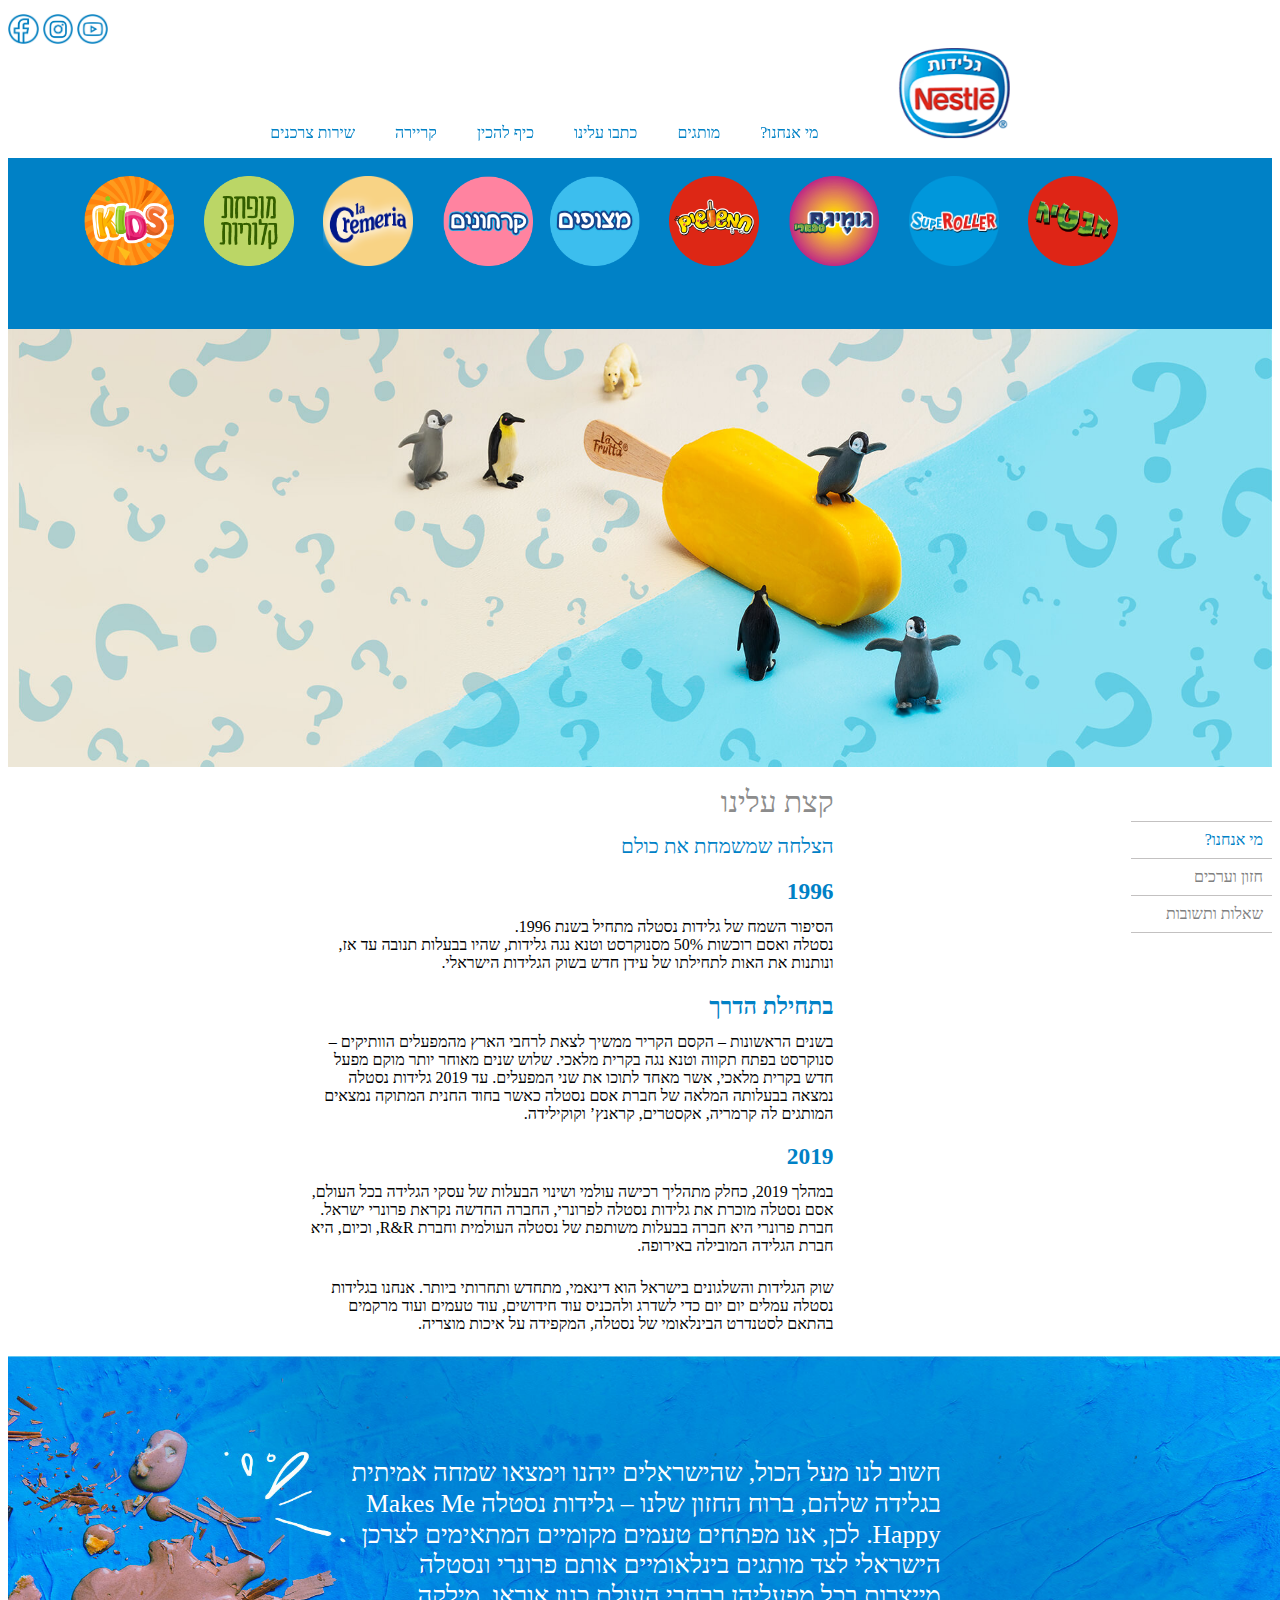
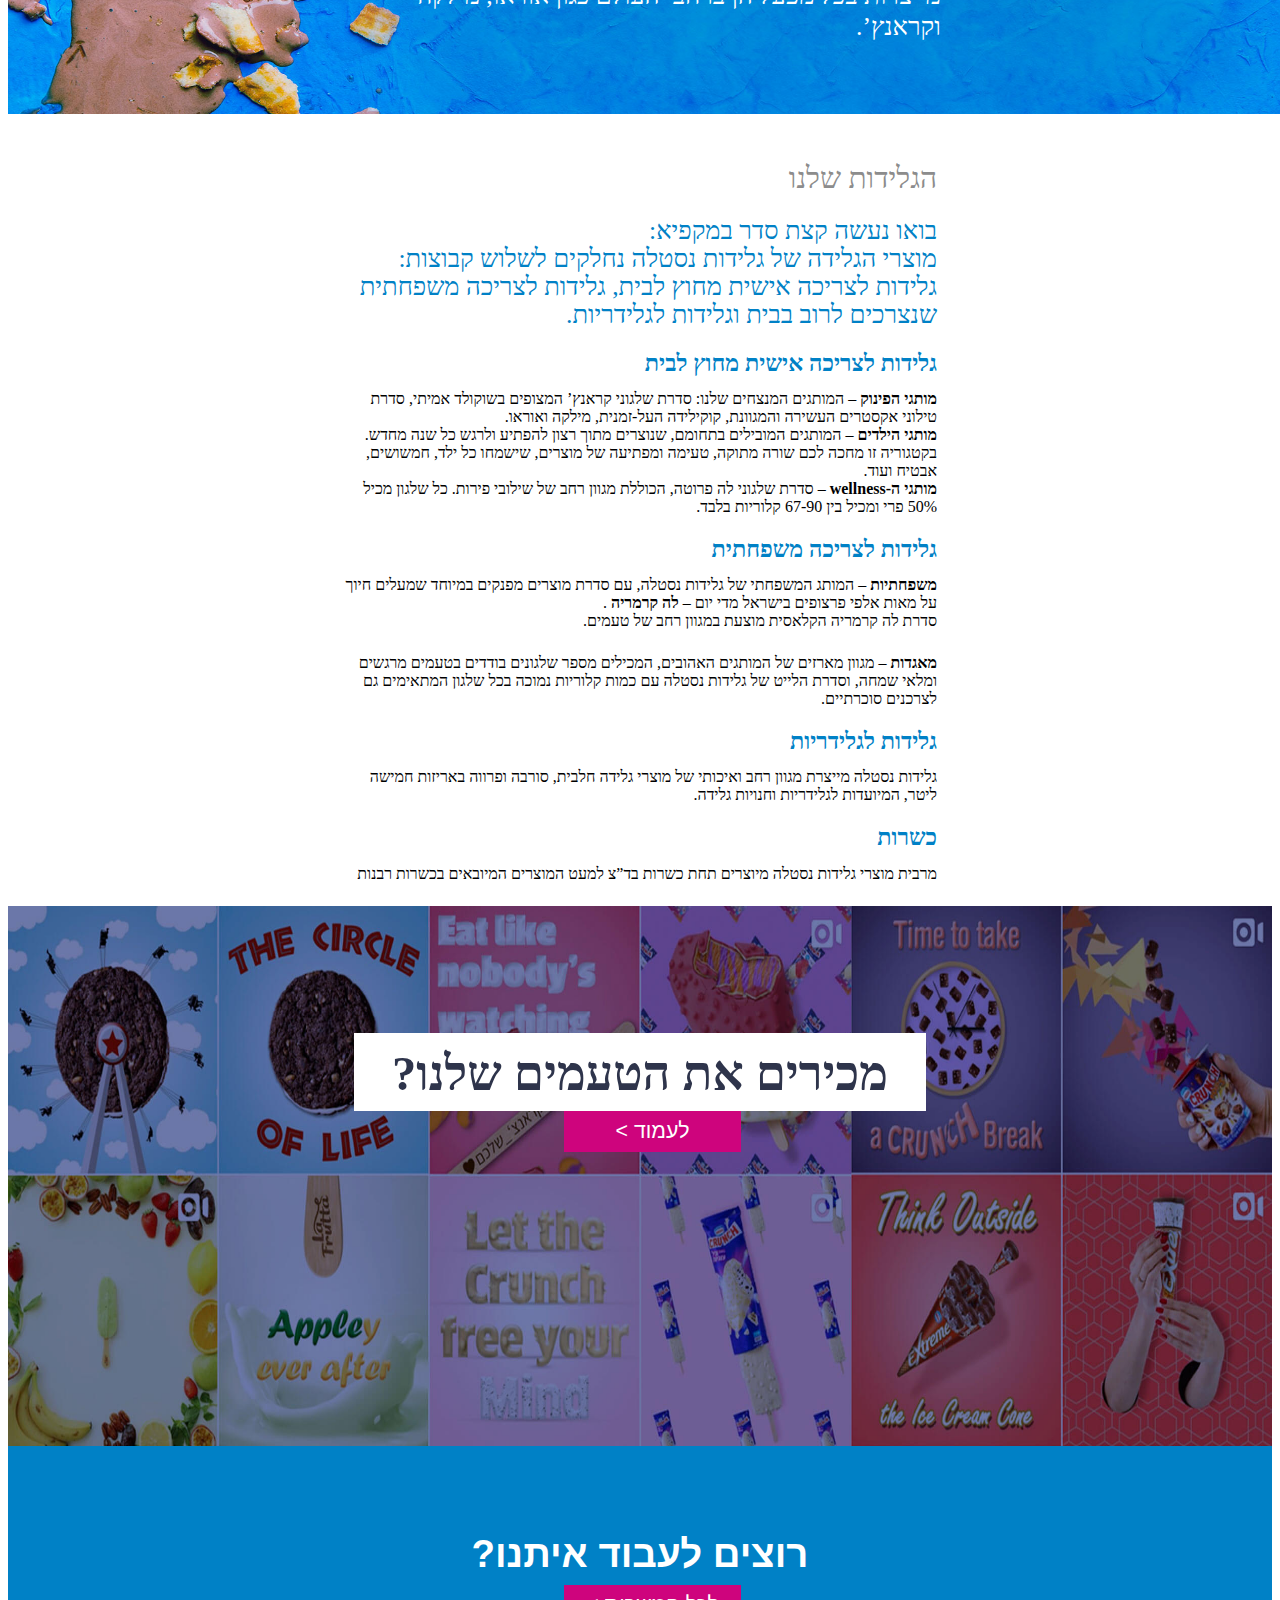
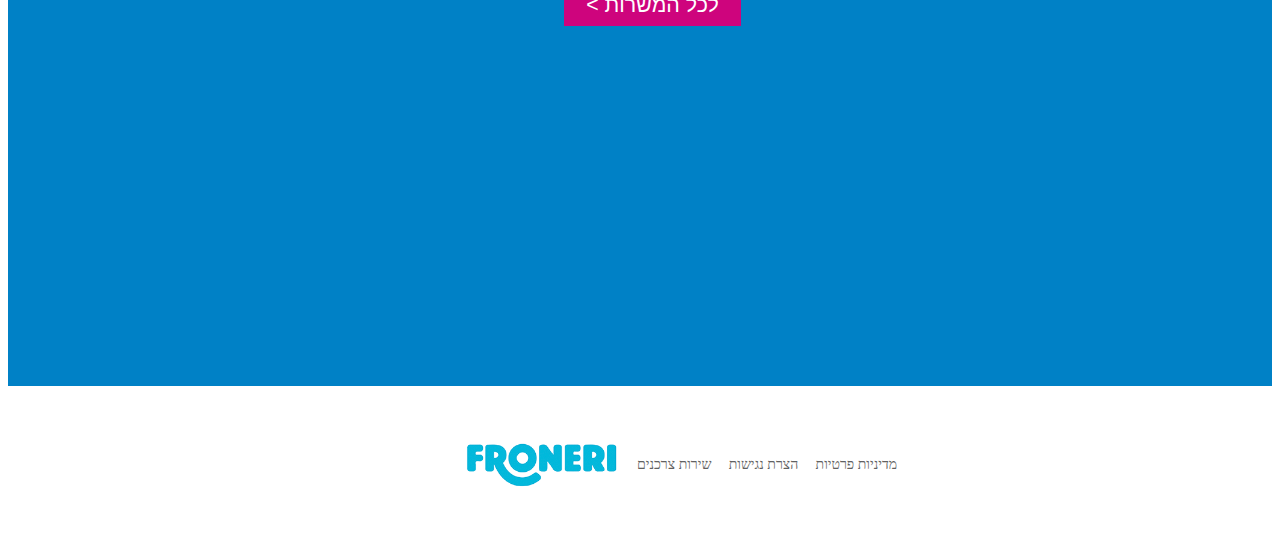
<file: about.html>
<!DOCTYPE html>
<html lang="en">

<head>
    <meta charset="UTF-8">
    <meta http-equiv="X-UA-Compatible" content="IE=edge">
    <meta name="viewport" content="width=device-width, initial-scale=1.0">
    <title>Nestle</title>
    <link rel="stylesheet" href="styleAll.css">
    <link rel="stylesheet" href="styleAbout.css">
</head>

<body>
    <header>
        <div class="headPage">
            <div class="iconim">
                <span class="icon"><img src="imgs/facebook.jpg" alt="facebook"></span>
                <span class="icon"><img src="imgs/instagrame.jpg" alt="instagrame"></span>
                <span class="icon"><img src="imgs/youtube.jpg" alt="youtube"></span>
            </div>
        </div>
        <nav>
            <div class="headLink">
                <span class="displayNon">
                    <ul>
                        <li><a href="about.html">מי אנחנו?</a></li>
                        <li><a href="motagim.html">מותגים</a></li>
                        <li> <a href="#">כתבו עלינו</a></li>
                        <li><a href="#">כיף להכין</a></li>
                        <li><a href="#">קריירה</a></li>
                        <li><a href="sherut.html">שירות צרכנים</a></li>
                    </ul>
                </span>
                <span>
                    <a href="homePage.html"><img src="imgs/Nestle_logo.png" alt="logo"></a>
                </span>
            </div>
            <div onclick="navMedia()" class="buttonNone">
                <input type="checkbox">
            </div>
        </nav>
        <nav class="navMedia" id="navMedia">
            <div>
                <ul>
                    <li><a href="about.html">מי אנחנו?</a></li>
                    <li><a href="motagim.html">מותגים</a></li>
                    <li> <a href="#">כתבו עלינו</a></li>
                    <li><a href="#">כיף להכין</a></li>
                    <li><a href="#">קריירה</a></li>
                    <li><a href="sherut.html">שירות צרכנים</a></li>
                </ul>
            </div>
        </nav>
    </header>

    <div class="rolLinkim">
        <span class="rolLink" id="rolLink1"><a href="#"><img src="imgs/Kids_logo2.png" alt="kids"></a></span>
        <span class="rolLink" id="rolLink2"><a href="#"><img src="imgs/מופחת קלוריות.png" alt="lesKaloris"></a></span>
        <span class="rolLink" id="rolLink3"><a href="#"><img src="imgs/la_cremeria.png" alt="la_cremeria"></a></span>
        <span class="rolLink" id="rolLink4"><a href="#"><img src="imgs/Kerhonim_Logo-002.png" alt="Kerhonim"></a></spa>
            <span class="displayNon"> <span class="rolLink" id="rolLink5"><a href="#"><img src="imgs/Mezupim-002.png"
                            alt="Mezupim"></a></span>
                <span class="rolLink" id="rolLink6"><a href="#"><img src="imgs/Logo_Hamshushim.png"
                            alt="Hamshushim"></a></span>
                <span class="rolLink" id="rolLink7"><a href="#"><img src="imgs/גומיגם.png" alt="gomigam"></a></span>
                <span class="rolLink" id="rolLink8"><a href="#" id="link1"><img src="imgs/Superroller.png"
                            alt="Superroller"></a></span>
                <span class="rolLink" id="rolLink9"><a href="#"><img src="imgs/Watermelon_Logo.png"
                            alt="Watermelon"></a>

                </span>
            </span>
    </div>
    <div class="imgPingvin">
        <img src="imgs/עוד תמונות/pingvin.jpg" alt="">
    </div>
    <div class="displayF">
        <aside>
            <div class="linkAside">
                <ul>
                    <li><a href="#" style="color:#0081c6 ">מי אנחנו?</a></li>
                    <li><a href="#">חזון וערכים</a></li>
                    <li><a href="#">שאלות ותשובות</a></li>
                </ul>
            </div>
        </aside>
        <main>
            <div class="textAbout">
                <h1 class="titelAbout">קצת עלינו</h1>
                <span class="h2About">
                    <p> הצלחה שמשמחת את כולם</p>
                </span>
                <div class="textContain">
                    <h3 class="h3About">1996</h3>
                    <p>הסיפור השמח של גלידות נסטלה מתחיל בשנת 1996.
                        <br>

                        נסטלה ואסם רוכשות 50% מסנוקרסט וטנא נגה גלידות, שהיו בבעלות תנובה עד אז, ונותנות את האות לתחילתו
                        של
                        עידן חדש בשוק הגלידות הישראלי.
                    </p>
                    <h3 class="h3About">בתחילת הדרך</h3>
                    <p>
                        בשנים הראשונות – הקסם הקריר ממשיך לצאת לרחבי הארץ מהמפעלים הוותיקים – סנוקרסט בפתח תקווה וטנא
                        נגה
                        בקרית מלאכי. שלוש שנים מאוחר יותר מוקם מפעל חדש בקרית מלאכי, אשר מאחד לתוכו את שני המפעלים. עד
                        2019
                        גלידות נסטלה נמצאה בבעלותה המלאה של חברת אסם נסטלה כאשר בחוד החנית המתוקה נמצאים המותגים לה
                        קרמריה,
                        אקסטרים, קראנץ’ וקוקילידה.
                    </p>
                    <h3 class="h3About">2019</h3>
                    <p>
                        במהלך 2019, כחלק מתהליך רכישה עולמי ושינוי הבעלות של עסקי הגלידה בכל העולם, אסם נסטלה מוכרת את
                        גלידות נסטלה לפרונרי, החברה החדשה נקראת פרונרי ישראל. חברת פרונרי היא חברה בבעלות משותפת של
                        נסטלה
                        העולמית וחברת R&amp;R, וכיום, היא חברת הגלידה המובילה באירופה.
                    </p>
                    <p>
                        שוק הגלידות והשלגונים בישראל הוא דינאמי, מתחדש ותחרותי ביותר. אנחנו בגלידות נסטלה עמלים יום יום
                        כדי
                        לשדרג ולהכניס עוד חידושים, עוד טעמים ועוד מרקמים בהתאם לסטנדרט הבינלאומי של נסטלה, המקפידה על
                        איכות
                        מוצריה.
                    </p>
                </div>
            </div>
    </div>
    <div class="imgAndText">
        <span class="img"><img src="imgs/עוד תמונות/choklet.jpg" alt="choklet"></span>
        <div class="text">
            <p>
                חשוב לנו מעל הכול, שהישראלים ייהנו וימצאו שמחה אמיתית בגלידה שלהם, ברוח החזון שלנו – גלידות
                נסטלה
                Makes Me Happy. לכן, אנו מפתחים טעמים מקומיים המתאימים לצרכן הישראלי לצד מותגים בינלאומיים אותם
                פרונרי ונסטלה מייצרות בכל מפעליהן ברחבי העולם כגון אוראו, מילקה וקראנץ’.
            </p>
        </div>
    </div>
    <div class="text2Contain">
        <h2 class="titelText2">הגלידות שלנו</h2>
        <div class="text1InText2">
            <p>
                בואו נעשה קצת סדר במקפיא:
                <br>
                מוצרי הגלידה של גלידות נסטלה נחלקים לשלוש קבוצות: גלידות לצריכה אישית מחוץ לבית, גלידות לצריכה
                משפחתית שנצרכים לרוב בבית וגלידות לגלידריות.
            </p>
        </div>
        <div class="text2InText2">
            <h3 class="h3About">גלידות לצריכה אישית מחוץ לבית</h3>
            <p>
                <strong>מותגי הפינוק</strong>
                – המותגים המנצחים שלנו: סדרת שלגוני קראנץ’ המצופים בשוקולד אמיתי, סדרת טילוני אקסטרים העשירה
                והמגוונת, קוקילידה העל-זמנית, מילקה ואוראו.
                <br>
                <strong>מותגי הילדים</strong>
                – המותגים המובילים בתחומם, שנוצרים מתוך רצון להפתיע ולרגש כל שנה מחדש. בקטגוריה זו מחכה לכם שורה
                מתוקה, טעימה ומפתיעה של מוצרים, שישמחו כל ילד, חמשושים, אבטיח ועוד.
                <br>
                <strong>מותגי ה-wellness</strong>
                – סדרת שלגוני לה פרוטה, הכוללת מגוון רחב של שילובי פירות. כל שלגון מכיל 50% פרי ומכיל בין 67-90
                קלוריות בלבד.

            </p>
        </div>
    </div>
    <div class="text2Contain">
        <h3 class="h3About">גלידות לצריכה משפחתית</h3>
        <p>
            <strong>משפחתיות</strong>
            – המותג המשפחתי של גלידות נסטלה, עם סדרת מוצרים מפנקים במיוחד שמעלים חיוך על מאות אלפי פרצופים
            בישראל
            מדי יום –
            <strong>לה קרמריה</strong>
            .
            <br>

            סדרת לה קרמריה הקלאסית מוצעת במגוון רחב של טעמים.
        </p>
        <p>
            <strong>מאגדות</strong>
            – מגוון מארזים של המותגים האהובים, המכילים מספר שלגונים בודדים בטעמים מרגשים
            ומלאי שמחה, וסדרת הלייט של גלידות נסטלה עם כמות קלוריות נמוכה בכל שלגון המתאימים גם לצרכנים
            סוכרתיים.
        </p>
    </div>
    <div class="text2Contain">
        <h3 class="h3About">גלידות לגלידריות</h3>
        <p>גלידות נסטלה מייצרת מגוון רחב ואיכותי של מוצרי גלידה חלבית, סורבה ופרווה באריזות חמישה ליטר, המיועדות
            לגלידריות וחנויות גלידה.</p>
        <h3 class="h3About">כשרות</h3>
        <p>מרבית מוצרי גלידות נסטלה מיוצרים תחת כשרות בד”צ למעט המוצרים המיובאים בכשרות רבנות</p>
    </div>
    </main>

    <footer>
        <div class="instosh">
            <div class="img"><img src="imgs/תמונות מקובצות.jpg" alt=""></div>
            <div class="textInInstosh">
                <div class="titleInstosh">
                    <h2>
                        מכירים את
                        <strong>הטעמים</strong>
                        שלנו?
                    </h2>
                </div>
                <div class="llink"> <a href="#" class="linkOfInstosh">
                        <span>
                            < לעמוד </span>
                    </a>
                </div>
            </div>
        </div>
        <div class="instosh">
            <div class="job"></div>
            <div class="textInInstosh">
                <div class="titlejob">
                    <h2>
                        רוצים לעבוד איתנו?
                    </h2>
                </div>
                <div class="llink">
                    <a href="#" class="linkOfInstosh">
                        <span>
                            < לכל המשרות </span>
                    </a>
                </div>
            </div>
        </div>
        <footer>
            <div class="footer">
                <div class="logoFooter">
                    <a href="#">
                        <img src="imgs/עוד תמונות/Froneri_logo.png" alt="footerLogo">
                    </a>
                </div>
                <ul class="footerMenu">
                    <li><a href="#">מדיניות פרטיות</a></li>
                    <li><a href="#">הצרת נגישות</a></li>
                    <li><a href="#">שירות צרכנים</a></li>
                </ul>



            </div>
        </footer>
    </footer>
    <script src="script.js"></script>
</body>

</html>
</file>
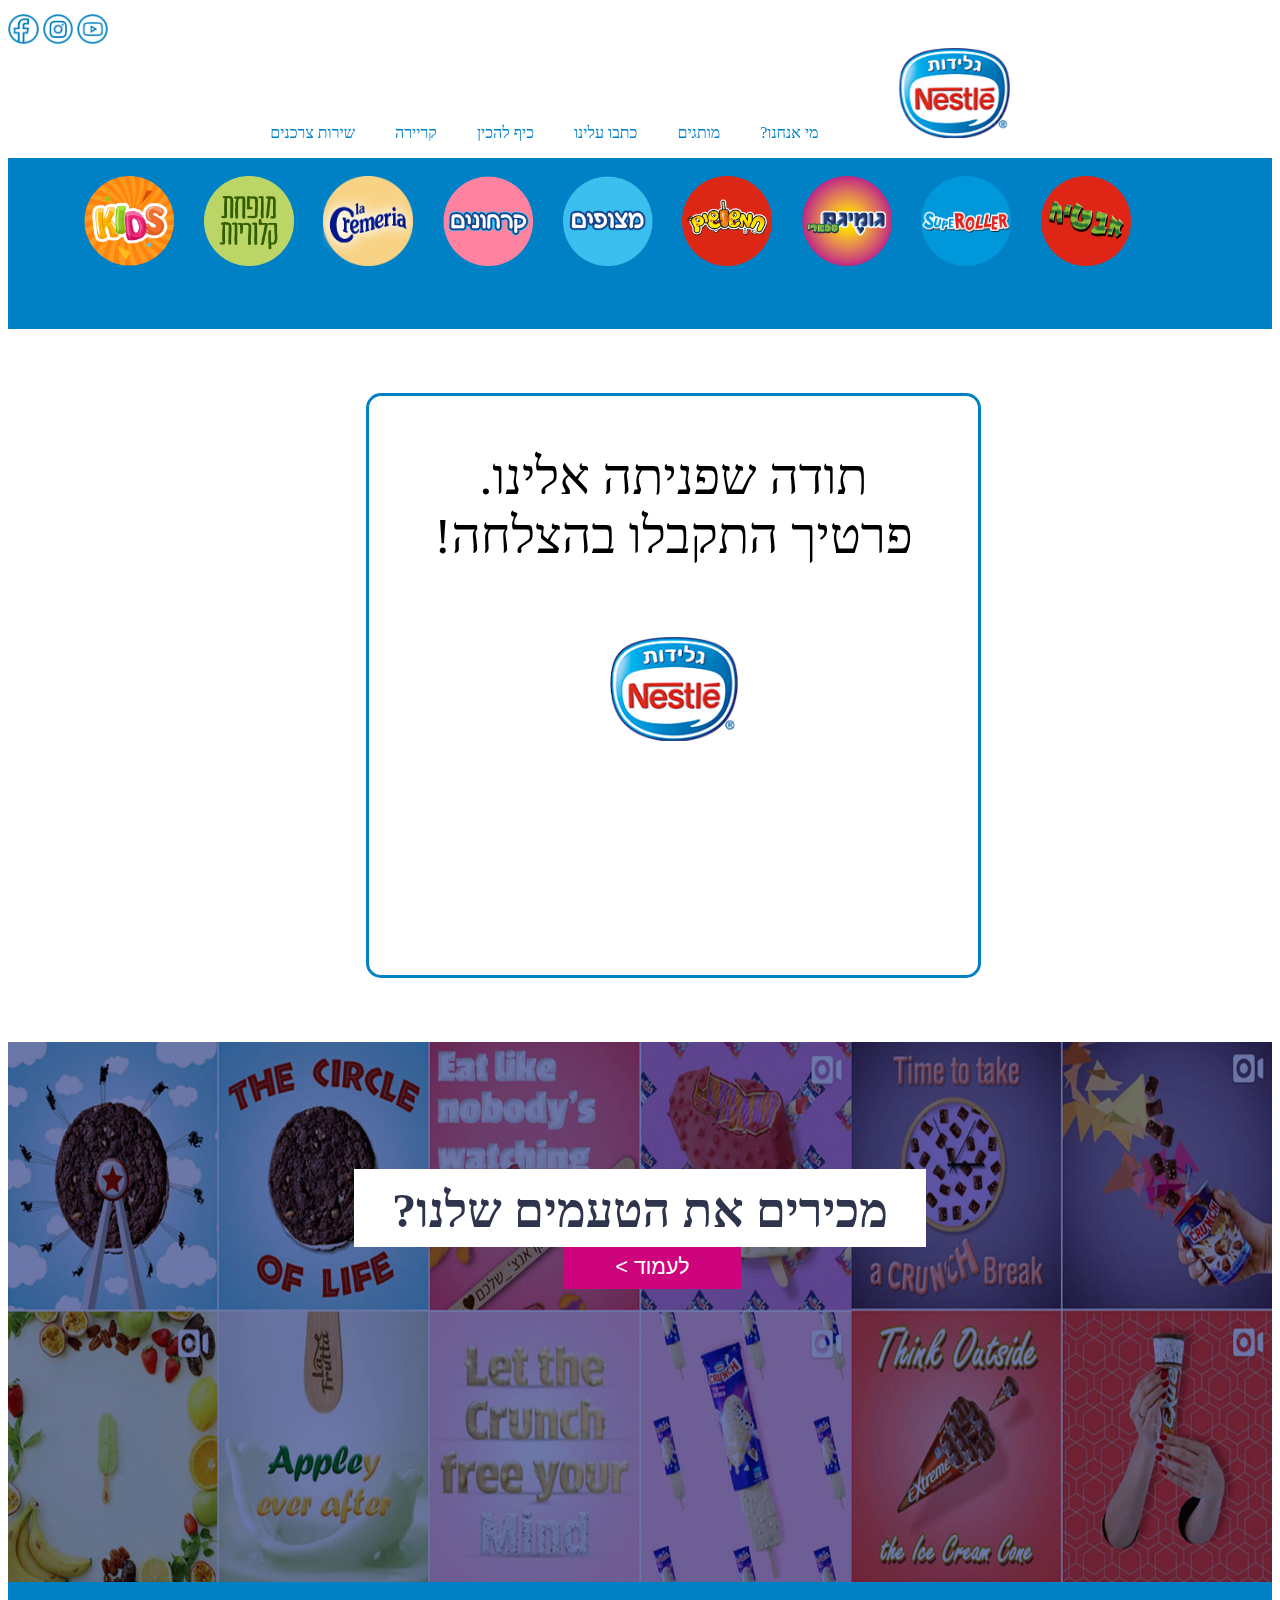
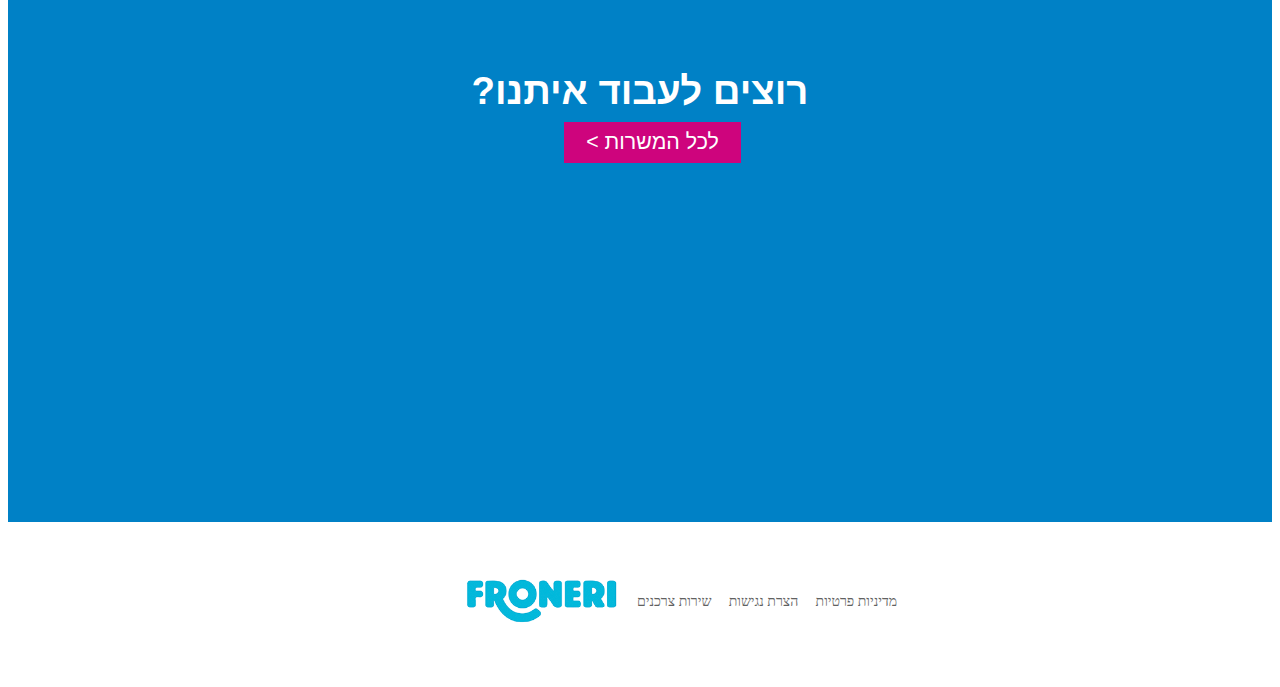
<file: finish.html>
<!DOCTYPE html>
<html lang="en">

<head>
    <meta charset="UTF-8">
    <meta http-equiv="X-UA-Compatible" content="IE=edge">
    <meta name="viewport" content="width=device-width, initial-scale=1.0">
    <title>Nestle</title>
</head>
<link rel="stylesheet" href="styleAll.css">
<link rel="stylesheet" href="finishStyle.css">

<body>
    <header>
        <div class="headPage">
            <div class="iconim">
                <span class="icon"><img src="imgs/facebook.jpg" alt="facebook"></span>
                <span class="icon"><img src="imgs/instagrame.jpg" alt="instagrame"></span>
                <span class="icon"><img src="imgs/youtube.jpg" alt="youtube"></span>
            </div>
        </div>
        <nav>
            <div class="headLink">
                <span class="displayNon">
                    <ul>
                        <li><a href="about.html">מי אנחנו?</a></li>
                        <li><a href="motagim.html">מותגים</a></li>
                        <li> <a href="#">כתבו עלינו</a></li>
                        <li><a href="#">כיף להכין</a></li>
                        <li><a href="#">קריירה</a></li>
                        <li><a href="sherut.html">שירות צרכנים</a></li>
                    </ul>
                </span>
                <span>
                    <a href="homePage.html"><img src="imgs/Nestle_logo.png" alt="logo"></a>
                </span>
            </div>
            <div onclick="navMedia()" class="buttonNone">
                <input type="checkbox">
            </div>
        </nav>
        <nav class="navMedia" id="navMedia">
            <div>
                <ul>
                    <li><a href="about.html">מי אנחנו?</a></li>
                    <li><a href="motagim.html">מותגים</a></li>
                    <li> <a href="#">כתבו עלינו</a></li>
                    <li><a href="#">כיף להכין</a></li>
                    <li><a href="#">קריירה</a></li>
                    <li><a href="sherut.html">שירות צרכנים</a></li>
                </ul>
            </div>
        </nav>
    </header>
    <main>
        <div class="rolLinkim">
            <span class="rolLink" id="rolLink1"><a href="#"><img src="imgs/Kids_logo2.png" alt="kids"></a></span>
            <span class="rolLink" id="rolLink2"><a href="#"><img src="imgs/מופחת קלוריות.png"
                        alt="lesKaloris"></a></span>
            <span class="rolLink" id="rolLink3"><a href="#"><img src="imgs/la_cremeria.png"
                        alt="la_cremeria"></a></span>
            <span class="rolLink" id="rolLink4"><a href="#"><img src="imgs/Kerhonim_Logo-002.png" alt="Kerhonim"></a>
            </span>
            <span class="displayNon"> <span class="rolLink" id="rolLink5"><a href="#"><img src="imgs/Mezupim-002.png"
                            alt="Mezupim"></a></span>
                <span class="rolLink" id="rolLink6"><a href="#"><img src="imgs/Logo_Hamshushim.png"
                            alt="Hamshushim"></a></span>
                <span class="rolLink" id="rolLink7"><a href="#"><img src="imgs/גומיגם.png" alt="gomigam"></a></span>
                <span class="rolLink" id="rolLink8"><a href="#" id="link1"><img src="imgs/Superroller.png"
                            alt="Superroller"></a></span>
                <span class="rolLink" id="rolLink9"><a href="#"><img src="imgs/Watermelon_Logo.png"
                            alt="Watermelon"></a>
                </span>
            </span>
        </div>
        <div class="orderMasseg">
            <p>תודה שפניתה אלינו.
                <br>
                פרטיך התקבלו בהצלחה!
                <br>
                <img src="imgs/Nestle_logo.png" alt="logo">
            </p>
        </div>
        <div class="instosh">
            <div class="img">
                <img src="imgs/תמונות מקובצות.jpg" alt="">
            </div>
            <div class="textInInstosh">
                <div class="titleInstosh">
                    <h2>
                        מכירים את
                        <strong>הטעמים</strong>
                        שלנו?
                    </h2>
                </div>
                <div class="llink"> <a href="#" class="linkOfInstosh">
                        <span>
                            < לעמוד </span>
                    </a>
                </div>
            </div>
        </div>
        <div class="instosh">
            <div class="job"></div>
            <div class="textInInstosh">
                <div class="titlejob">
                    <h2>
                        רוצים לעבוד איתנו?
                    </h2>
                </div>
                <div class="llink">
                    <a href="#" class="linkOfInstosh">
                        <span>
                            < לכל המשרות </span>
                    </a>
                </div>
            </div>
        </div>
    </main>
    <footer>
        <div class="footer">
            <div class="logoFooter">
                <a href="#">
                    <img src="imgs/עוד תמונות/Froneri_logo.png" alt="footerLogo">
                </a>
            </div>
            <ul class="footerMenu">
                <li><a href="#">מדיניות פרטיות</a></li>
                <li><a href="#">הצרת נגישות</a></li>
                <li><a href="#">שירות צרכנים</a></li>
            </ul>
        </div>
    </footer>
    <script src="script.js"></script>
</body>

</html>
</file>
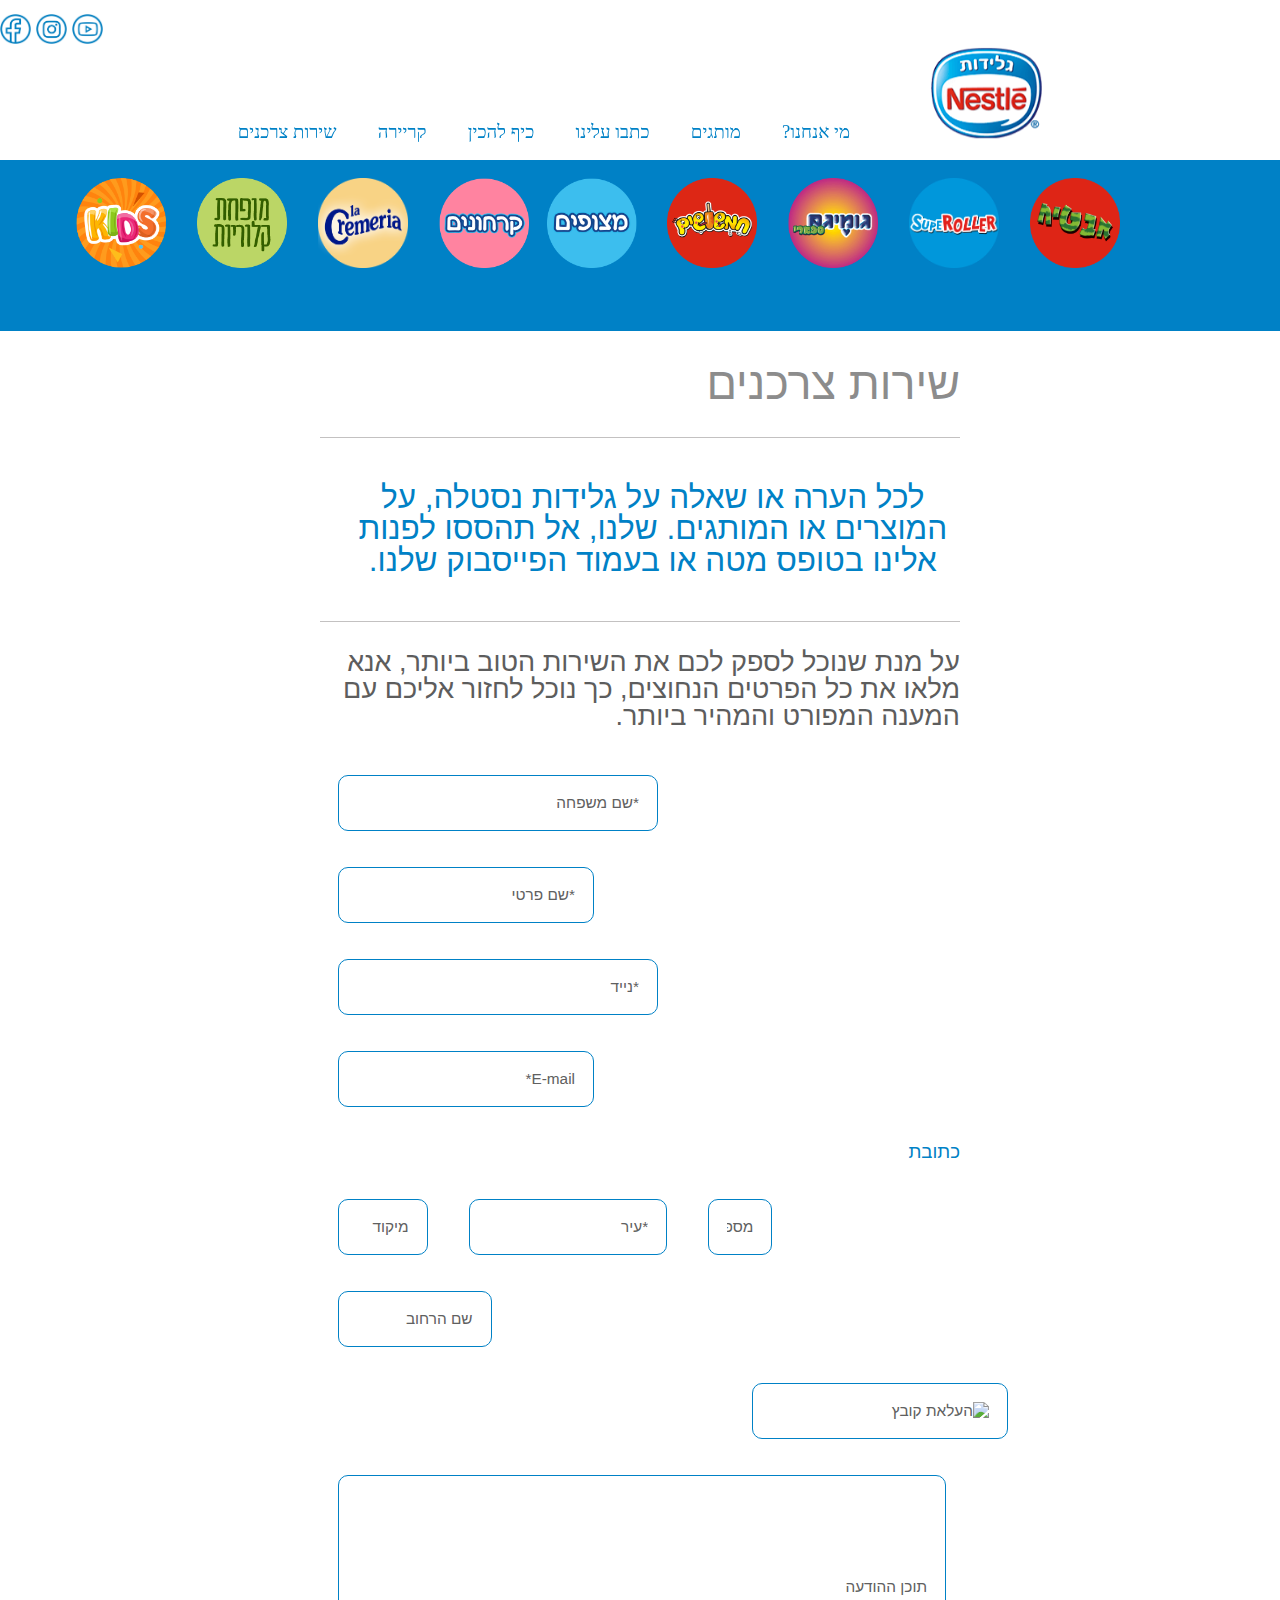
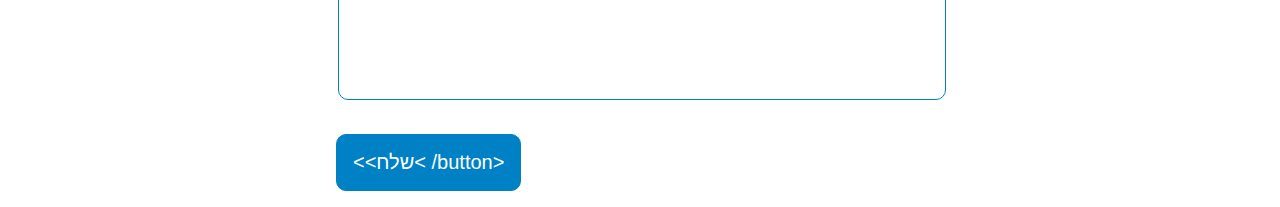
<file: linkQuestion.html>
<!DOCTYPE html>
<html lang="en">

<head>
    <meta charset="UTF-8">
    <meta http-equiv="X-UA-Compatible" content="IE=edge">
    <meta name="viewport" content="width=device-width, initial-scale=1.0">
    <title>Nestle</title>
    <link rel="stylesheet" href="styleLink.css">
    <link rel="stylesheet" href="styleAll.css">
    <link rel="stylesheet" href="styleSherut.css">
</head>

<body>
    <header>

        <!-- דיו תמונות של ה iconim למעלה -->
        <div class="headPage">
            <div class="iconim">
                <span class="icon"><img src="imgs/facebook.jpg" alt="facebook"></span>
                <span class="icon"><img src="imgs/instagrame.jpg" alt="instagrame"></span>
                <span class="icon"><img src="imgs/youtube.jpg" alt="youtube"></span>
            </div>
        </div>
        <nav>
            <div class="headLink">
                <ul>
                    <li><a href="about.html">מי אנחנו?</a></li>
                    <li><a href="motagim.html">מותגים</a></li>
                    <li> <a href="#">כתבו עלינו</a></li>
                    <li><a href="#">כיף להכין</a></li>
                    <li><a href="#">קריירה</a></li>
                    <li><a href="sherut.html">שירות צרכנים</a></li>
                </ul>
                <span>
                    <a href="homePage.html"><img src="imgs/Nestle_logo.png" alt="logo"></a>
                </span>
            </div>
            </div>
        </nav>
    </header>
    <main>
        <div class="rolLinkim">
            <span class="rolLink" id="rolLink1"><a href="#"><img src="imgs/Kids_logo2.png" alt="kids"></a></span>
            <span class="rolLink" id="rolLink2"><a href="#"><img src="imgs/מופחת קלוריות.png"
                        alt="lesKaloris"></a></span>
            <span class="rolLink" id="rolLink3"><a href="#"><img src="imgs/la_cremeria.png"
                        alt="la_cremeria"></a></span>
            <span class="rolLink" id="rolLink4"><a href="#"><img src="imgs/Kerhonim_Logo-002.png" alt="Kerhonim"></a>
                </spa>
                <span class="displayNon"> <span class="rolLink" id="rolLink5"><a href="#"><img
                                src="imgs/Mezupim-002.png" alt="Mezupim"></a></span>
                    <span class="rolLink" id="rolLink6"><a href="#"><img src="imgs/Logo_Hamshushim.png"
                                alt="Hamshushim"></a></span>
                    <span class="rolLink" id="rolLink7"><a href="#"><img src="imgs/גומיגם.png" alt="gomigam"></a></span>
                    <span class="rolLink" id="rolLink8"><a href="#" id="link1"><img src="imgs/Superroller.png"
                                alt="Superroller"></a></span>
                    <span class="rolLink" id="rolLink9"><a href="#"><img src="imgs/Watermelon_Logo.png"
                                alt="Watermelon"></a>

                    </span>
                </span>
        </div>
        <div class="h1">
            <div class="textH1">
                <h1 class="titleTextH1">שירות צרכנים</h1>
                <div class="continerH1">
                    <div class="textH1">
                        <p>לכל הערה או שאלה על גלידות נסטלה, על המוצרים או המותגים.
                            שלנו, אל תהססו לפנות אלינו בטופס מטה או בעמוד הפייסבוק שלנו.</p>
                    </div>
                </div>
            </div>
        </div>
        <div class="h2">
            <div class="continerH2">
                <p>
                    על מנת שנוכל לספק לכם את השירות הטוב ביותר, אנא מלאו את כל הפרטים הנחוצים, כך נוכל לחזור אליכם עם
                    המענה המפורט והמהיר ביותר.
                </p>

            </div>
        </div>
        <form action="finish.html">
            <div class="inputim">
                <div class="nameInput">
                    <span class="longInput"><input type="text" onfocus="this.value=''" value="*שם משפחה"></span>
                    <span class="shortInput"><input type="text" onfocus="this.value=''" value="*שם פרטי"></span>
                    <span class="longInput"><input type="text" onfocus="this.value=''" value="*נייד"></span>
                    <span class="shortInput"><input type="email" onfocus="this.value=''" value="E-mail*"></span>
                </div>
                <p class="textInput">כתובת</p>
                <div class="adress">
                    <span class="mikud"><input type="text" onfocus="this.value=''" value="מיקוד"></span>
                    <span class="city"><input type="text" onfocus="this.value=''" value="*עיר"></span>
                    <span class="numer"><input type="text" onfocus="this.value=''" value="מספר"></span>
                    <span class="street"><input type="text" onfocus="this.value=''" value="שם הרחוב"></span>
                    <span class="image"><input type="image" onfocus="this.value=''" value="העלאת קובץ"></span>
                    <span class="meseg"><input type="text" onfocus="this.value=''" value="תוכן ההודעה"></span>
                </div>
                <span class="button"><button type="submit">
                        <<שלח< /button></span>
            </div>
        </form>
    </main>
</body>

</html>
</file>
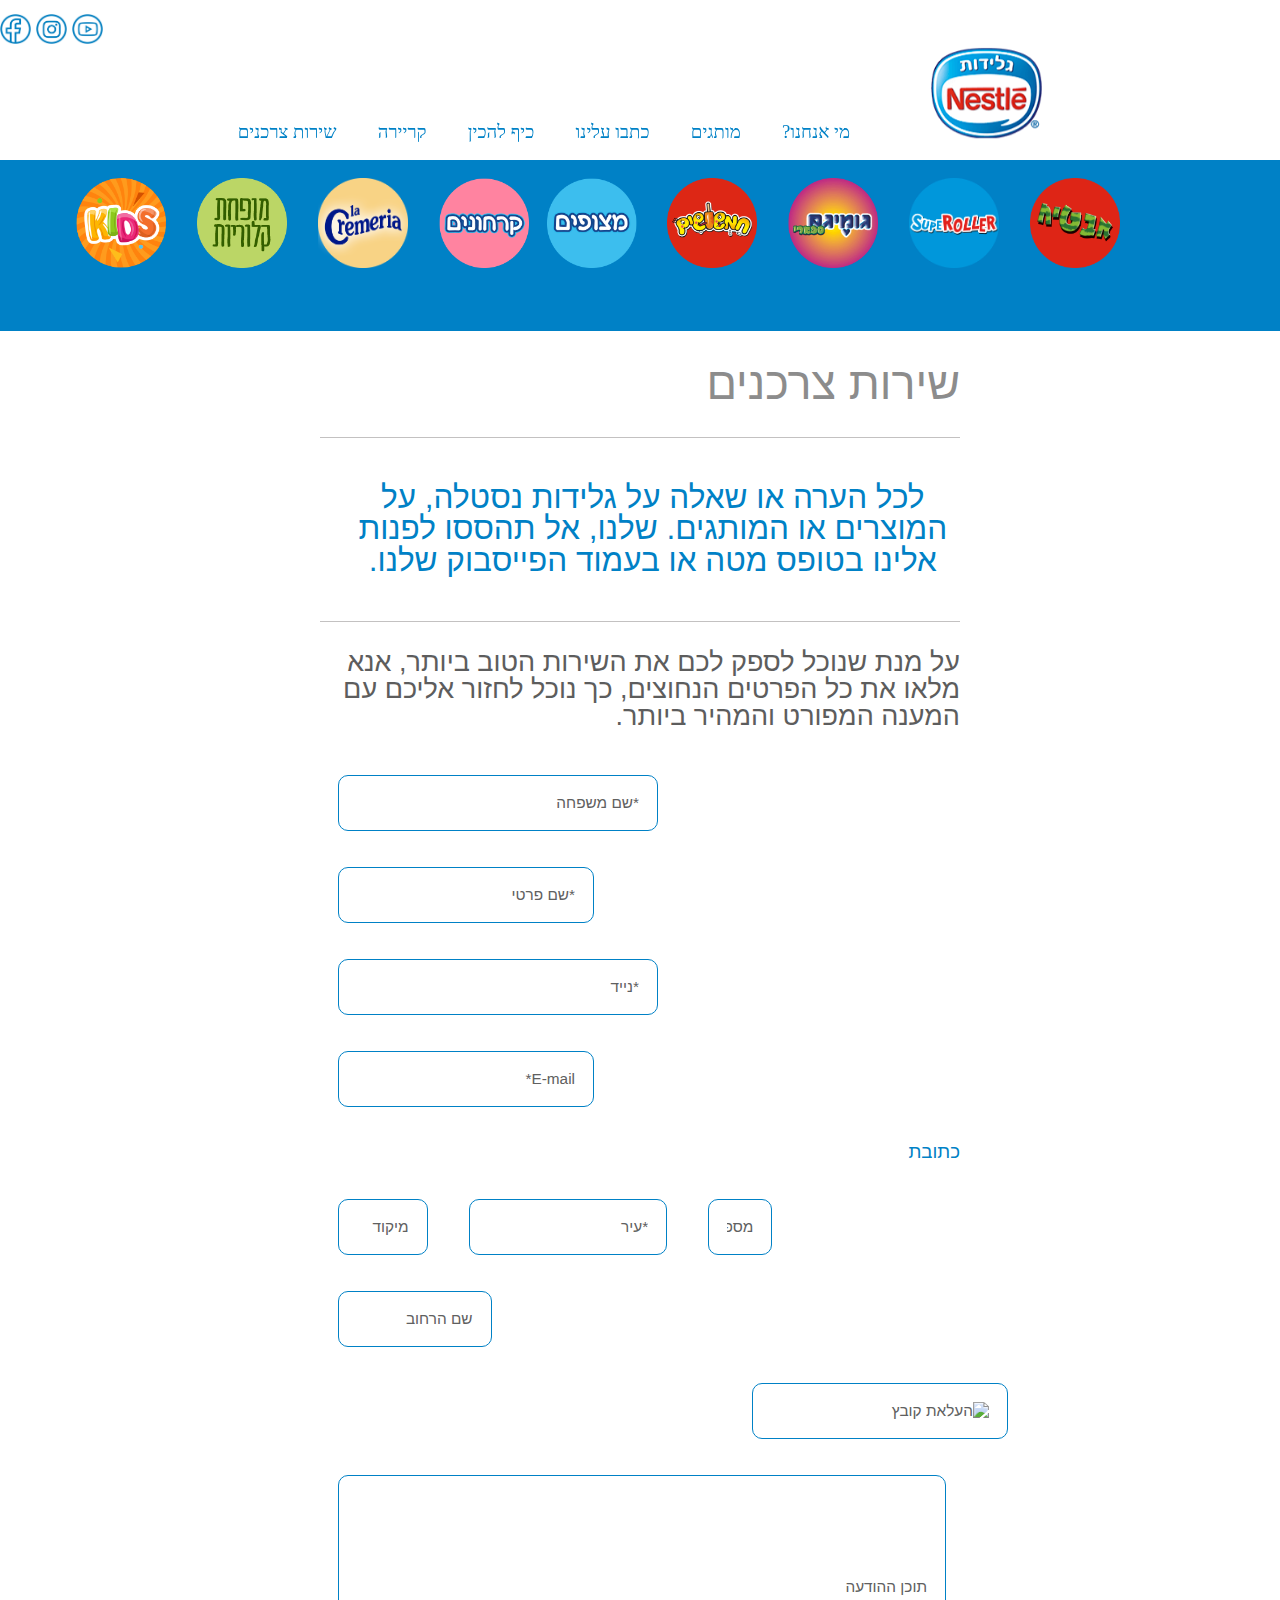
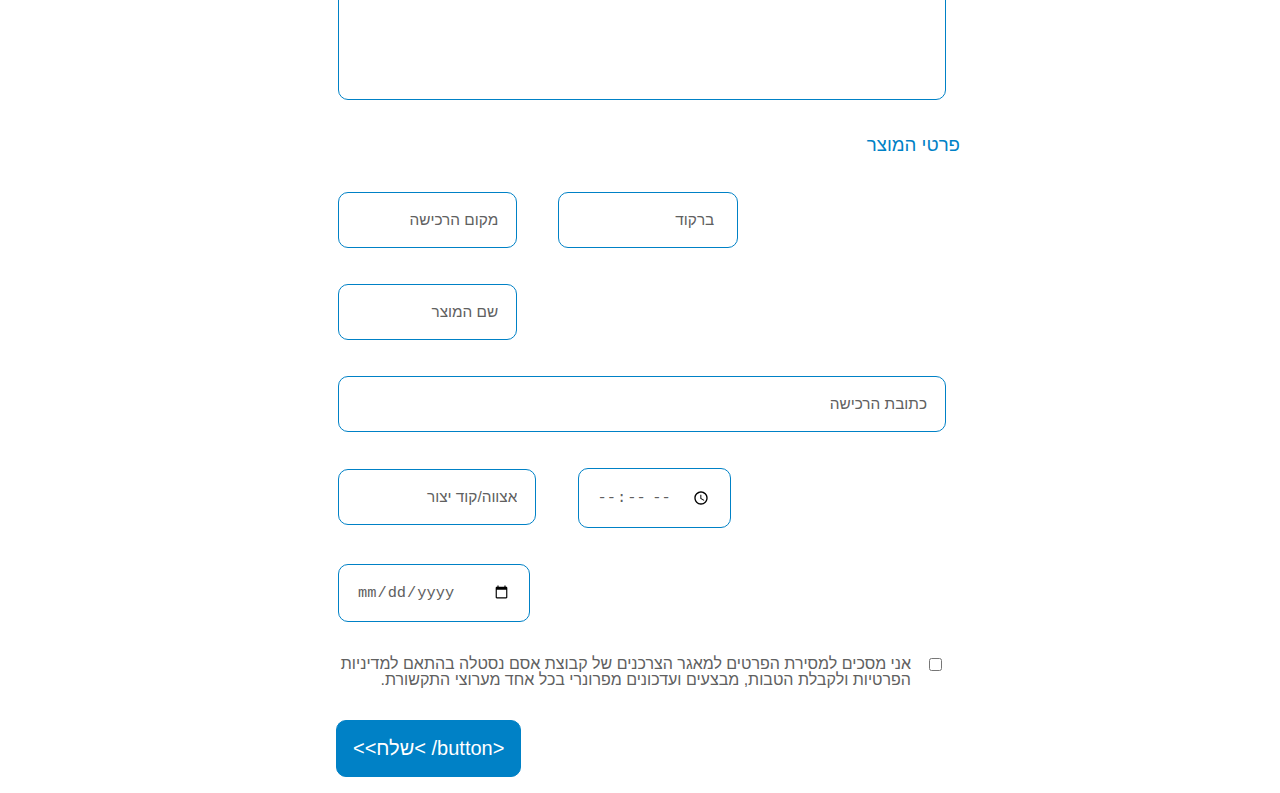
<file: linkWant.html>
<!DOCTYPE html>
<html lang="en">

<head>
    <meta charset="UTF-8">
    <meta http-equiv="X-UA-Compatible" content="IE=edge">
    <meta name="viewport" content="width=device-width, initial-scale=1.0">
    <title>Nestle</title>
    <link rel="stylesheet" href="styleLink.css">
    <link rel="stylesheet" href="styleAll.css">
    <link rel="stylesheet" href="styleSherut.css">
</head>

<body>
    <header>

        <!-- דיו תמונות של ה iconim למעלה -->
        <div class="headPage">
            <div class="iconim">
                <span class="icon"><img src="imgs/facebook.jpg" alt="facebook"></span>
                <span class="icon"><img src="imgs/instagrame.jpg" alt="instagrame"></span>
                <span class="icon"><img src="imgs/youtube.jpg" alt="youtube"></span>
            </div>
        </div>
        <nav>
            <div class="headLink">
                <ul>
                    <li><a href="about.html">מי אנחנו?</a></li>
                    <li><a href="motagim.html">מותגים</a></li>
                    <li> <a href="#">כתבו עלינו</a></li>
                    <li><a href="#">כיף להכין</a></li>
                    <li><a href="#">קריירה</a></li>
                    <li><a href="sherut.html">שירות צרכנים</a></li>
                </ul>
                <span>
                    <a href="homePage.html"><img src="imgs/Nestle_logo.png" alt="logo"></a>
                </span>
            </div>
            </div>
        </nav>
    </header>
    <main>
        <div class="rolLinkim">
            <span class="rolLink" id="rolLink1"><a href="#"><img src="imgs/Kids_logo2.png" alt="kids"></a></span>
            <span class="rolLink" id="rolLink2"><a href="#"><img src="imgs/מופחת קלוריות.png"
                        alt="lesKaloris"></a></span>
            <span class="rolLink" id="rolLink3"><a href="#"><img src="imgs/la_cremeria.png"
                        alt="la_cremeria"></a></span>
            <span class="rolLink" id="rolLink4"><a href="#"><img src="imgs/Kerhonim_Logo-002.png" alt="Kerhonim"></a>
                </spa>
                <span class="displayNon"> <span class="rolLink" id="rolLink5"><a href="#"><img
                                src="imgs/Mezupim-002.png" alt="Mezupim"></a></span>
                    <span class="rolLink" id="rolLink6"><a href="#"><img src="imgs/Logo_Hamshushim.png"
                                alt="Hamshushim"></a></span>
                    <span class="rolLink" id="rolLink7"><a href="#"><img src="imgs/גומיגם.png" alt="gomigam"></a></span>
                    <span class="rolLink" id="rolLink8"><a href="#" id="link1"><img src="imgs/Superroller.png"
                                alt="Superroller"></a></span>
                    <span class="rolLink" id="rolLink9"><a href="#"><img src="imgs/Watermelon_Logo.png"
                                alt="Watermelon"></a>

                    </span>
                </span>
        </div>
        <div class="h1">
            <div class="textH1">
                <h1 class="titleTextH1">שירות צרכנים</h1>
                <div class="continerH1">
                    <div class="textH1">
                        <p>לכל הערה או שאלה על גלידות נסטלה, על המוצרים או המותגים.
                            שלנו, אל תהססו לפנות אלינו בטופס מטה או בעמוד הפייסבוק שלנו.</p>
                    </div>
                </div>
            </div>
        </div>
        <div class="h2">
            <div class="continerH2">
                <p>
                    על מנת שנוכל לספק לכם את השירות הטוב ביותר, אנא מלאו את כל הפרטים הנחוצים, כך נוכל לחזור אליכם עם
                    המענה המפורט והמהיר ביותר.
                </p>

            </div>
        </div>
        <form action="finish.html">
            <div class="inputim">
                <div class="nameInput">
                    <span class="longInput"><input type="text" onfocus="this.value=''" value="*שם משפחה"></span>
                    <span class="shortInput"><input type="text" onfocus="this.value=''" value="*שם פרטי"></span>
                    <span class="longInput"><input type="text" onfocus="this.value=''" value="*נייד"></span>
                    <span class="shortInput"><input type="email" onfocus="this.value=''" value="E-mail*"></span>
                </div>
                <p class="textInput">כתובת</p>
                <div class="adress">
                    <span class="mikud"><input type="text" onfocus="this.value=''" value="מיקוד"></span>
                    <span class="city"><input type="text" onfocus="this.value=''" value="*עיר"></span>
                    <span class="numer"><input type="text" onfocus="this.value=''" value="מספר"></span>
                    <span class="street"><input type="text" onfocus="this.value=''" value="שם הרחוב"></span>
                    <span class="image"><input type="image" onfocus="this.value=''" value="העלאת קובץ"></span>
                    <span class="meseg"><input type="text" onfocus="this.value=''" value="תוכן ההודעה"></span>
                </div>
                <p class="textInput">פרטי המוצר</p>
                <div class="item">
                    <span class="nameItem"><input type="text" onfocus="this.value=''" value="מקום הרכישה"></span>
                    <span class="nameItem"><input type="text" onfocus="this.value=''" value=" ברקוד"></span>
                    <span class="nameItem"><input type="text" onfocus="this.value=''" value="שם המוצר"></span>
                    <span class="bayAdress"><input type="text" onfocus="this.value=''" value="כתובת הרכישה"></span>
                    <span class="city"><input type="text" onfocus="this.value=''" value="אצווה/קוד יצור"></span>
                    <span class="street"><input type="time" onfocus="this.value=''" value="שעת יצור"></span>
                    <span class="lastDate"><input type="date" onfocus="this.value=''" value="תאריך תפוגה"></span>
                </div>
                <div class="agreeButton">
                    <span class="agreeText">
                        <p>אני מסכים למסירת הפרטים למאגר הצרכנים של קבוצת אסם נסטלה בהתאם למדיניות הפרטיות ולקבלת הטבות,
                            מבצעים ועדכונים מפרונרי בכל אחד מערוצי התקשורת.</p>
                    </span>
                    <span class="agree">
                        <input type="checkbox" name="agree" ng-model="contactForm.form.agree" ng-true-value="true"
                            ng-false-value="false" ng-checked="agreed" class="inputAgree">
                    </span>
                </div>
                <span class="button"><button type="submit">
                        <<שלח< /button></span>

            </div>
        </form>
    </main>

</body>

</html>
</file>
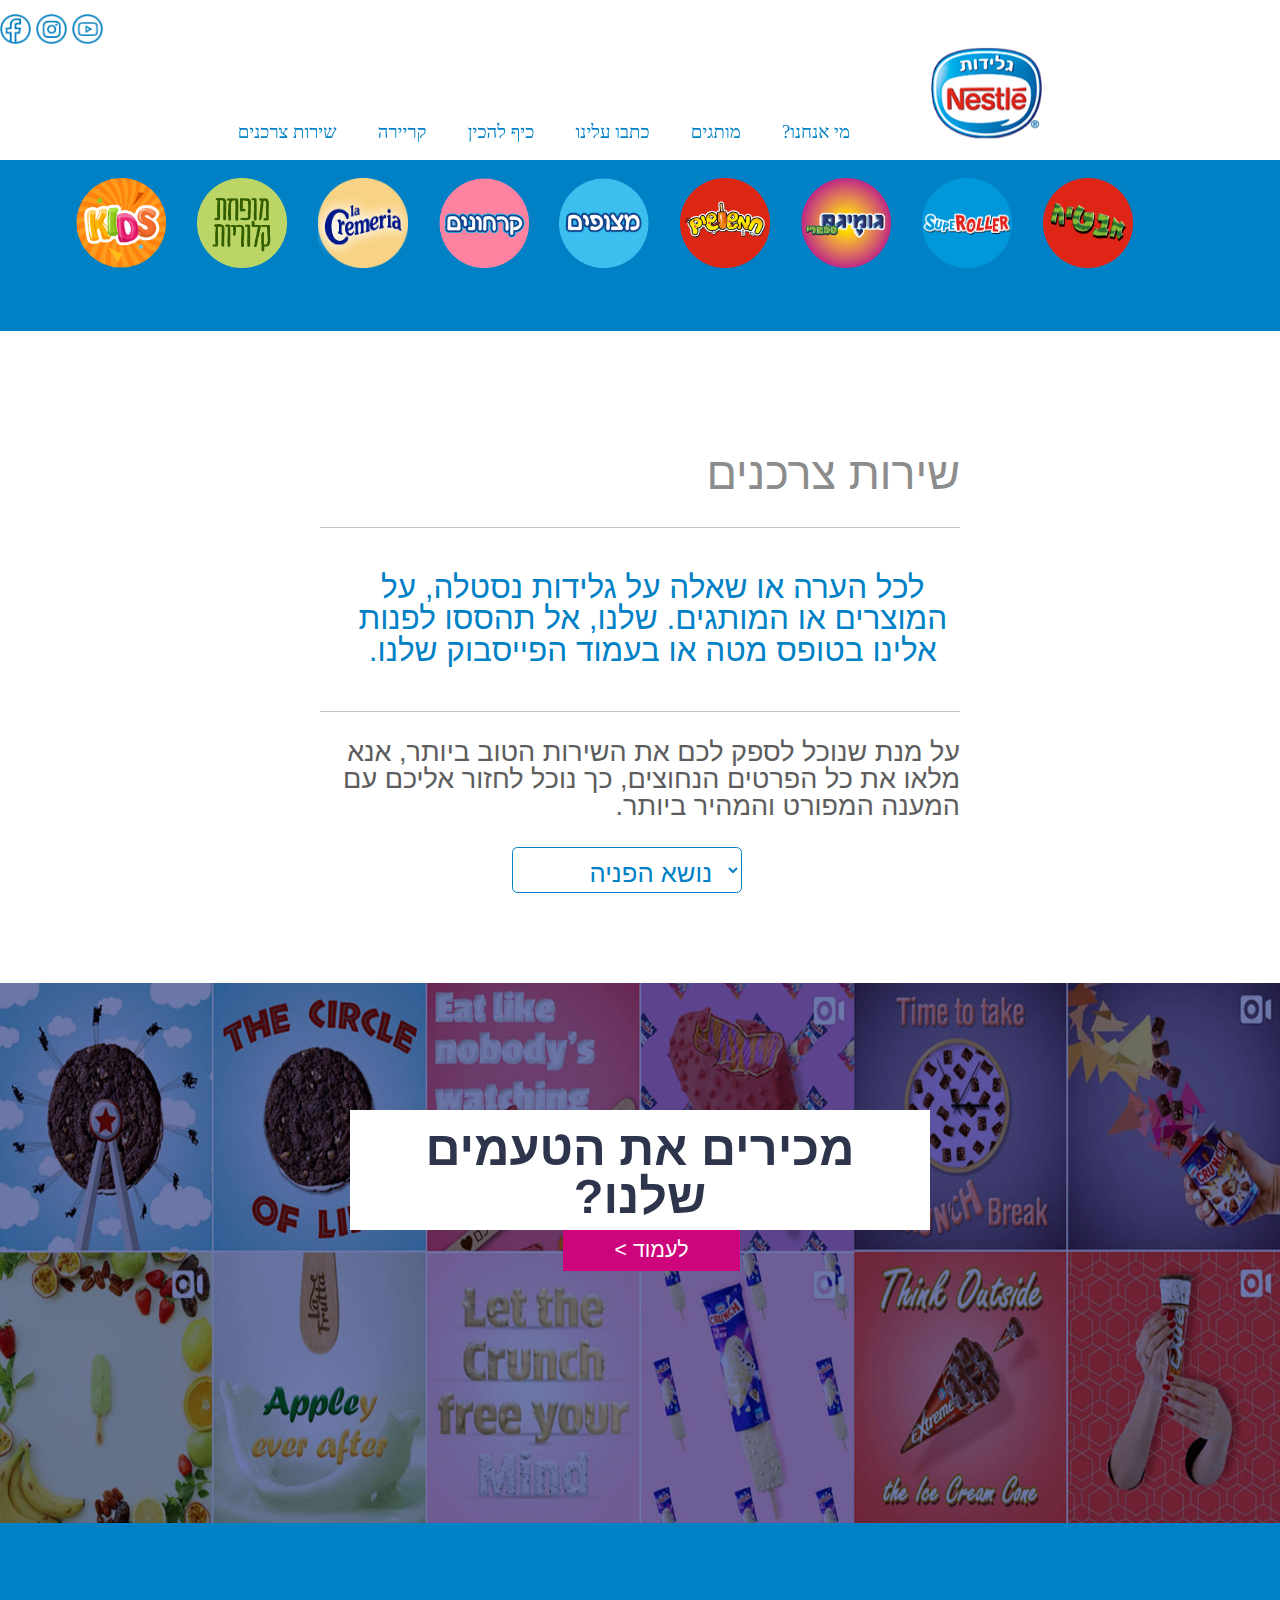
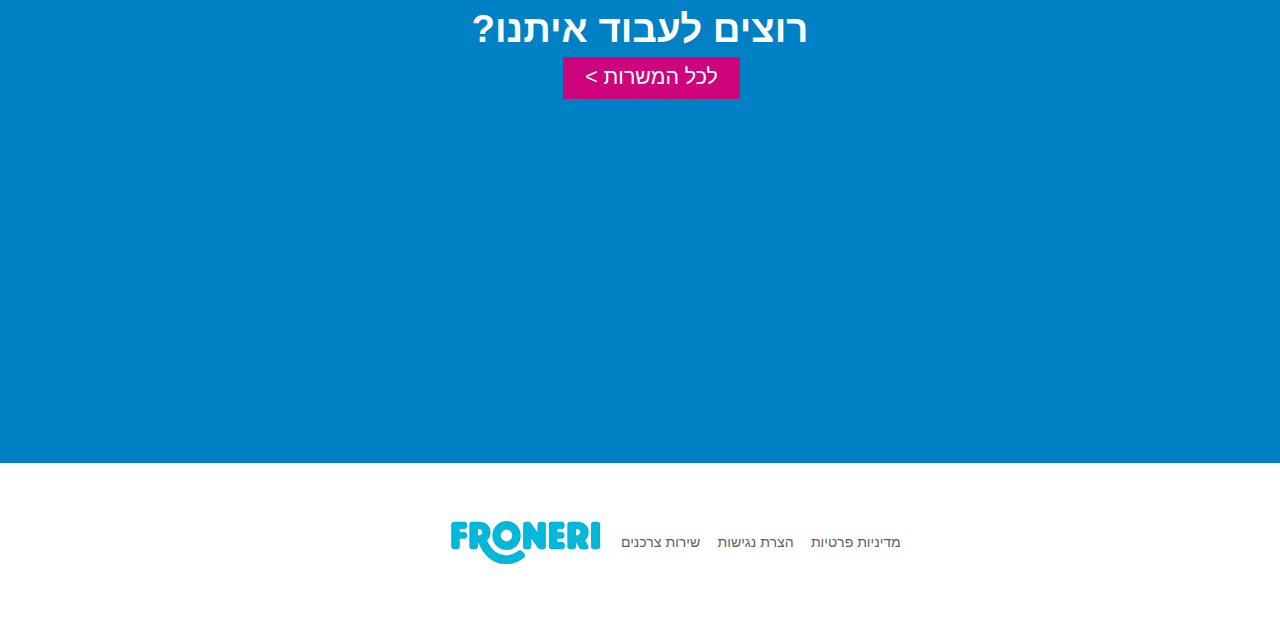
<file: sherut.html>
<!DOCTYPE html>
<html lang="en">

<head>
    <meta charset="UTF-8">
    <meta http-equiv="X-UA-Compatible" content="IE=edge">
    <meta name="viewport" content="width=device-width, initial-scale=1.0">
    <title>Nestle</title>
    <link rel="stylesheet" href="styleSherut.css">
    <link rel="stylesheet" href="styleAll.css">
</head>

<body>
    <header>

        <!-- דיו תמונות של ה iconim למעלה -->
        <div class="headPage">
            <div class="iconim">
                <span class="icon"><img src="imgs/facebook.jpg" alt="facebook"></span>
                <span class="icon"><img src="imgs/instagrame.jpg" alt="instagrame"></span>
                <span class="icon"><img src="imgs/youtube.jpg" alt="youtube"></span>
            </div>
        </div>
        <nav>
            <div class="headLink">
                <span class="displayNon">
                    <ul>
                        <li><a href="about.html">מי אנחנו?</a></li>
                        <li><a href="motagim.html">מותגים</a></li>
                        <li> <a href="#">כתבו עלינו</a></li>
                        <li><a href="#">כיף להכין</a></li>
                        <li><a href="#">קריירה</a></li>
                        <li><a href="sherut.html">שירות צרכנים</a></li>
                    </ul>
                </span>
                <span>
                    <a href="homePage.html"><img src="imgs/Nestle_logo.png" alt="logo"></a>
                </span>
            </div>
            <div onclick="navMedia()" class="buttonNone">
                <input type="checkbox">
            </div>
        </nav>
        <nav class="navMedia" id="navMedia">
            <div>
                <ul>
                    <li><a href="about.html">מי אנחנו?</a></li>
                    <li><a href="motagim.html">מותגים</a></li>
                    <li> <a href="#">כתבו עלינו</a></li>
                    <li><a href="#">כיף להכין</a></li>
                    <li><a href="#">קריירה</a></li>
                    <li><a href="sherut.html">שירות צרכנים</a></li>
                </ul>
            </div>
        </nav>
    </header>
    <main>
        <div class="rolLinkim">
            <span class="rolLink" id="rolLink1"><a href="#"><img src="imgs/Kids_logo2.png" alt="kids"></a></span>
            <span class="rolLink" id="rolLink2"><a href="#"><img src="imgs/מופחת קלוריות.png"
                        alt="lesKaloris"></a></span>
            <span class="rolLink" id="rolLink3"><a href="#"><img src="imgs/la_cremeria.png"
                        alt="la_cremeria"></a></span>
            <span class="rolLink" id="rolLink4"><a href="#"><img src="imgs/Kerhonim_Logo-002.png" alt="Kerhonim"></a>
            </span>
            <span class="displayNon"> <span class="rolLink" id="rolLink5"><a href="#"><img src="imgs/Mezupim-002.png"
                            alt="Mezupim"></a></span>
                <span class="rolLink" id="rolLink6"><a href="#"><img src="imgs/Logo_Hamshushim.png"
                            alt="Hamshushim"></a></span>
                <span class="rolLink" id="rolLink7"><a href="#"><img src="imgs/גומיגם.png" alt="gomigam"></a></span>
                <span class="rolLink" id="rolLink8"><a href="#" id="link1"><img src="imgs/Superroller.png"
                            alt="Superroller"></a></span>
                <span class="rolLink" id="rolLink9"><a href="#"><img src="imgs/Watermelon_Logo.png"
                            alt="Watermelon"></a>
                </span>
            </span>
        </div>
        <div class="pageMain">

            <div class="h1">
                <div class="textH1">
                    <h1 class="titleTextH1">שירות צרכנים</h1>
                    <div class="continerH1">
                        <div class="textH1">
                            <p>לכל הערה או שאלה על גלידות נסטלה, על המוצרים או המותגים.
                                שלנו, אל תהססו לפנות אלינו בטופס מטה או בעמוד הפייסבוק שלנו.</p>
                        </div>
                    </div>
                </div>
            </div>
            <div class="h2">
                <div class="continerH2">
                    <p>
                        על מנת שנוכל לספק לכם את השירות הטוב ביותר, אנא מלאו את כל הפרטים הנחוצים, כך נוכל לחזור אליכם
                        עם
                        המענה המפורט והמהיר ביותר.
                    </p>

                </div>
            </div>
            <div class="requestSubject">
                <div class="formContiner">
                    <form class="contactForm">
                        <div class="clickContiner">
                            <select onchange="myFunction(value);" name="toChos" id="select">
                                <option value selected="selected">נושא הפניה</option>
                                <option value="1"> יש לי שאלה</option>
                                <option value="2">אני לא מרוצה</option>
                                <option value="3">מעוניין להיות לקוח</option>
                            </select>
                        </div>

                    </form>
                </div>
            </div>

        </div>
        <div class="instosh">
            <div class="img"><img src="imgs/תמונות מקובצות.jpg" alt=""></div>
            <div class="textInInstosh">
                <div class="titleInstosh">
                    <h2>
                        מכירים את
                        <strong>הטעמים</strong>
                        שלנו?
                    </h2>
                </div>
                <div class="llink"> <a href="#" class="linkOfInstosh">
                        <span>
                            < לעמוד </span>
                    </a>
                </div>
            </div>
        </div>
        <div class="instosh">
            <div class="job"></div>
            <div class="textInInstosh">
                <div class="titlejob">
                    <h2>
                        רוצים לעבוד איתנו?
                    </h2>
                </div>
                <div class="llink">
                    <a href="#" class="linkOfInstosh">
                        <span>
                            < לכל המשרות </span>
                    </a>
                </div>
            </div>
        </div>
    </main>
    <footer>
        <div class="footer">
            <div class="logoFooter">
                <a href="#">
                    <img src="imgs/עוד תמונות/Froneri_logo.png" alt="footerLogo">
                </a>
            </div>
            <ul class="footerMenu">
                <li><a href="#">מדיניות פרטיות</a></li>
                <li><a href="#">הצרת נגישות</a></li>
                <li><a href="#">שירות צרכנים</a></li>
            </ul>
        </div>
    </footer>
    <script src="script.js"></script>
</body>

</html>
</file>
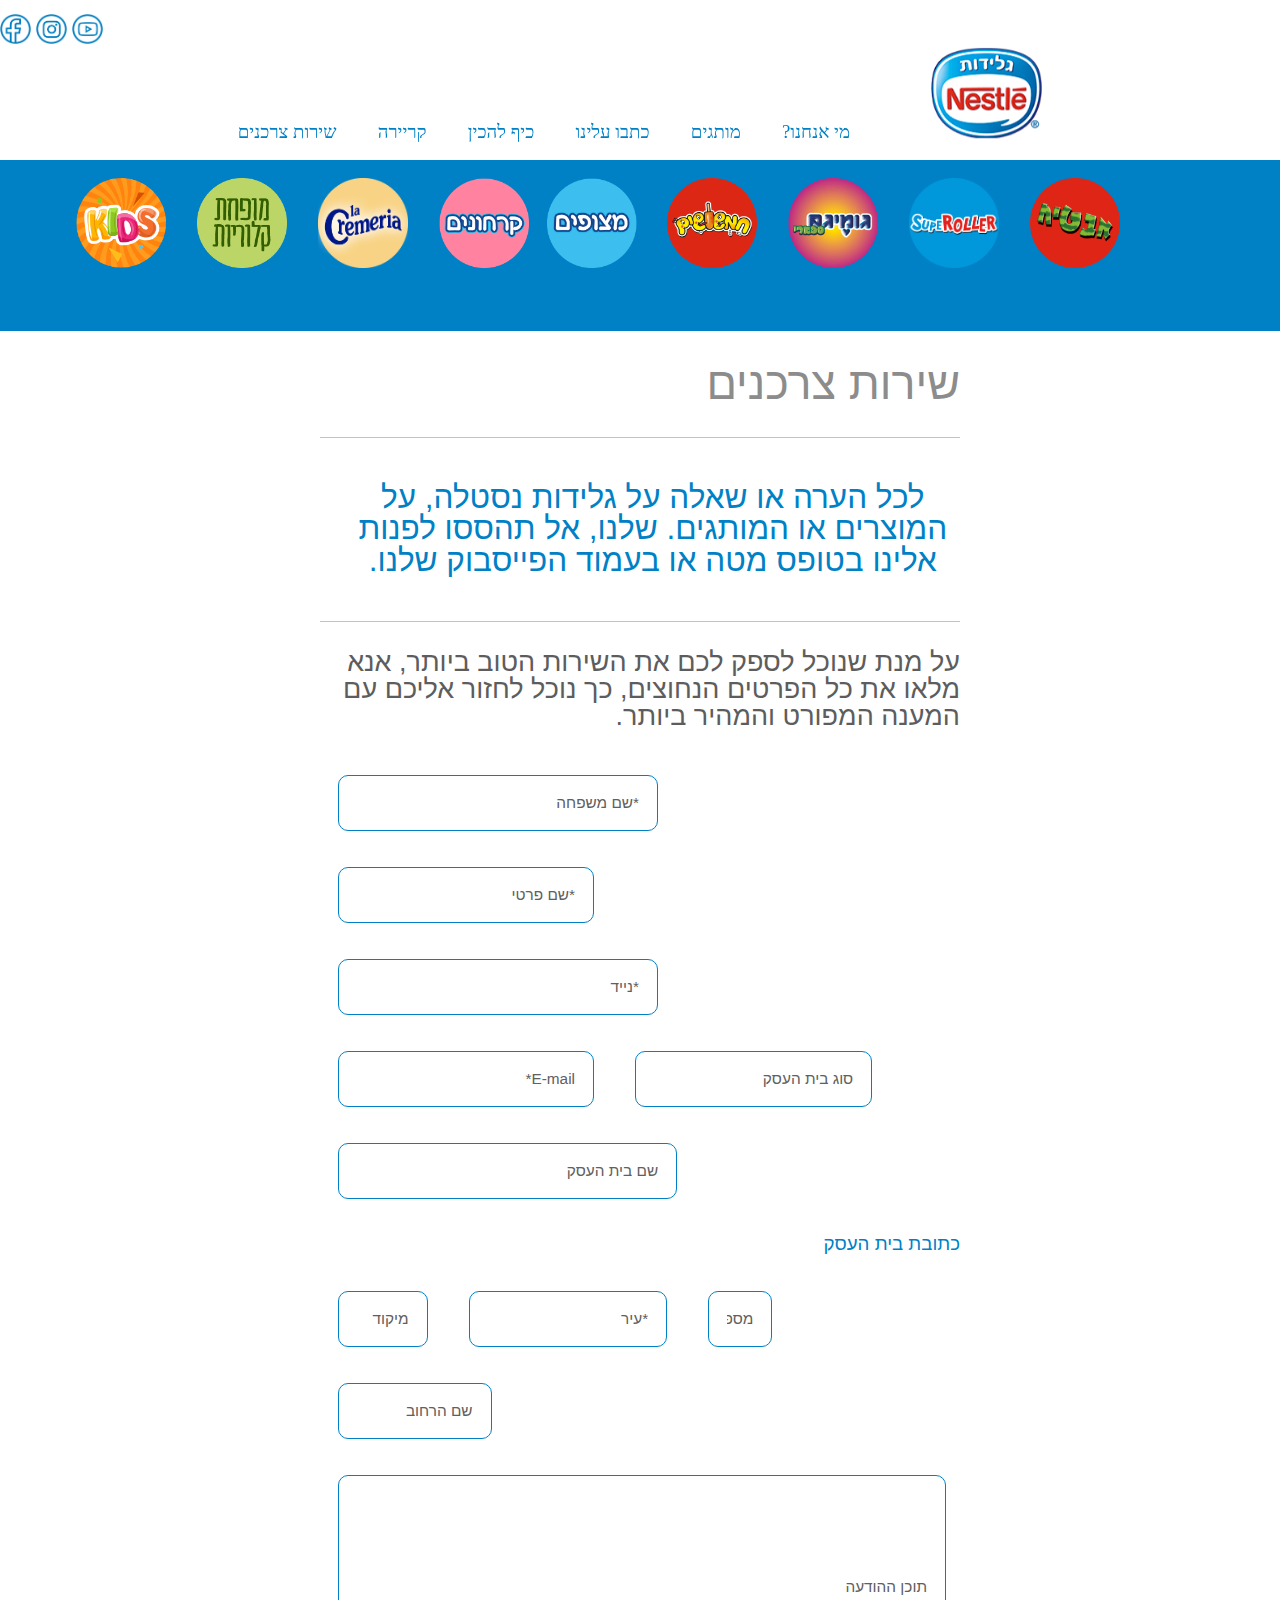
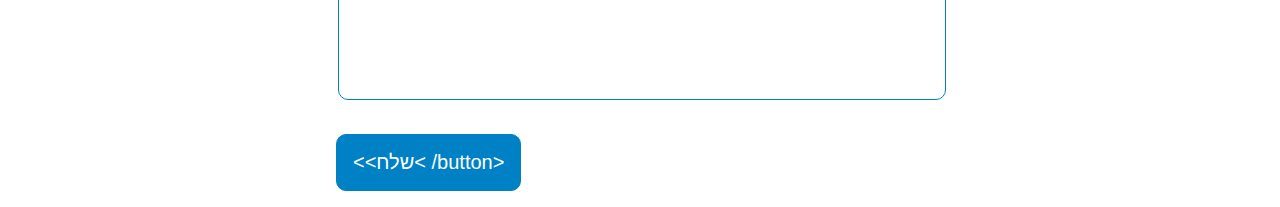
<file: wantBay.html>
<!DOCTYPE html>
<html lang="en">

<head>
    <meta charset="UTF-8">
    <meta http-equiv="X-UA-Compatible" content="IE=edge">
    <meta name="viewport" content="width=device-width, initial-scale=1.0">
    <title>Nestle</title>
    <link rel="stylesheet" href="styleLink.css">
    <link rel="stylesheet" href="styleAll.css">
    <link rel="stylesheet" href="styleSherut.css">
</head>

<body>
    <header>

        <!-- דיו תמונות של ה iconim למעלה -->
        <div class="headPage">
            <div class="iconim">
                <span class="icon"><img src="imgs/facebook.jpg" alt="facebook"></span>
                <span class="icon"><img src="imgs/instagrame.jpg" alt="instagrame"></span>
                <span class="icon"><img src="imgs/youtube.jpg" alt="youtube"></span>
            </div>
        </div>
        <nav>
            <div class="headLink">
                <ul>
                    <li><a href="about.html">מי אנחנו?</a></li>
                    <li><a href="motagim.html">מותגים</a></li>
                    <li> <a href="#">כתבו עלינו</a></li>
                    <li><a href="#">כיף להכין</a></li>
                    <li><a href="#">קריירה</a></li>
                    <li><a href="sherut.html">שירות צרכנים</a></li>
                </ul>
                <span>
                    <a href="homePage.html"><img src="imgs/Nestle_logo.png" alt="logo"></a>
                </span>
            </div>
            </div>
        </nav>
    </header>
    <main>
        <div class="rolLinkim">
            <span class="rolLink" id="rolLink1"><a href="#"><img src="imgs/Kids_logo2.png" alt="kids"></a></span>
            <span class="rolLink" id="rolLink2"><a href="#"><img src="imgs/מופחת קלוריות.png"
                        alt="lesKaloris"></a></span>
            <span class="rolLink" id="rolLink3"><a href="#"><img src="imgs/la_cremeria.png"
                        alt="la_cremeria"></a></span>
            <span class="rolLink" id="rolLink4"><a href="#"><img src="imgs/Kerhonim_Logo-002.png" alt="Kerhonim"></a>
                </spa>
                <span class="displayNon"> <span class="rolLink" id="rolLink5"><a href="#"><img
                                src="imgs/Mezupim-002.png" alt="Mezupim"></a></span>
                    <span class="rolLink" id="rolLink6"><a href="#"><img src="imgs/Logo_Hamshushim.png"
                                alt="Hamshushim"></a></span>
                    <span class="rolLink" id="rolLink7"><a href="#"><img src="imgs/גומיגם.png" alt="gomigam"></a></span>
                    <span class="rolLink" id="rolLink8"><a href="#" id="link1"><img src="imgs/Superroller.png"
                                alt="Superroller"></a></span>
                    <span class="rolLink" id="rolLink9"><a href="#"><img src="imgs/Watermelon_Logo.png"
                                alt="Watermelon"></a>

                    </span>
                </span>
        </div>
        <div class="h1">
            <div class="textH1">
                <h1 class="titleTextH1">שירות צרכנים</h1>
                <div class="continerH1">
                    <div class="textH1">
                        <p>לכל הערה או שאלה על גלידות נסטלה, על המוצרים או המותגים.
                            שלנו, אל תהססו לפנות אלינו בטופס מטה או בעמוד הפייסבוק שלנו.</p>
                    </div>
                </div>
            </div>
        </div>
        <div class="h2">
            <div class="continerH2">
                <p>
                    על מנת שנוכל לספק לכם את השירות הטוב ביותר, אנא מלאו את כל הפרטים הנחוצים, כך נוכל לחזור אליכם עם
                    המענה המפורט והמהיר ביותר.
                </p>

            </div>
        </div>
        <form action="finish.html">
            <div class="inputim">
                <div class="nameInput">
                    <span class="longInput"><input type="text" onfocus="this.value=''" value="*שם משפחה"></span>
                    <span class="shortInput"><input type="text" onfocus="this.value=''" value="*שם פרטי"></span>
                    <span class="longInput"><input type="text" onfocus="this.value=''" value="*נייד"></span>
                    <span class="shortInput"><input type="email" onfocus="this.value=''" value="E-mail*"></span>
                    <span class="date"><input type="text" onfocus="this.value=''" value="סוג בית העסק"></span>
                    <span class="nameJob"><input type="text" onfocus="this.value=''" value="שם בית העסק"></span>
                </div>
                <p class="textInput">כתובת בית העסק</p>
                <div class="adress">
                    <span class="mikud"><input type="text" onfocus="this.value=''" value="מיקוד"></span>
                    <span class="city"><input type="text" onfocus="this.value=''" value="*עיר"></span>
                    <span class="numer"><input type="text" onfocus="this.value=''" value="מספר"></span>
                    <span class="street"><input type="text" onfocus="this.value=''" value="שם הרחוב"></span>
                    <span class="meseg"><input type="text" onfocus="this.value=''" value="תוכן ההודעה"></span>
                </div>
                <span class="button"><button type="submit">
                        <<שלח< /button></span>

            </div>
        </form>
    </main>

</body>

</html>
</file>
<file: styleAll.css>
header {
    /*גורם לheader לא לזוז*/
    position: sticky;
    top: 0;
    /*גורם לheader להיות צמוד למעלה של הדף*/
    background-color: white;
    z-index: 10;
    /*גורם שלא יעלו על ה header*/
}

/*הורדת הקו התחתי מכל הלינקים באתר*/
a {
    text-decoration: none;
}

/*עיצוב לiconim*/
header .headPage {
    width: 8.5vw;
    margin-right: 90vw;
    /*מרחק מימין*/
    margin-top: 1.5vh;
    /*מרחק מלמעלה*/
}

/*  גודל תמונת ה-icon*/
.icon img {
    width: 2.4vw;
}

/* העיצוב של הלינקים העליונים */
.headLink a {
    color: #0081c6;
    /*צבע הכתב  של הלינק*/
    z-index: 9;
    font-family: Guttman Haim;
    /*סוג הכתב של הלינקים*/
    margin: 2vh;
    /*גודל המרחק בין לינק ללינק*/
    position: sticky;
    top: 0;
}

/*עיצוב למיקום הלוגו*/
.headLink ul {
    display: inline-block;
    /*גורם ללוגו להיות מסודר בשורה*/
}

/*עיצוב למיקום הלינקים*/
.headLink li {
    display: inline-block;
    /*גורם ללינק להיות מסודר בשורה*/
}

/*עיצוב לכל הnav*/
nav {
    justify-content: center;
    display: flex;
    /*גורם לכל הלינקים להיות מסודרים בשורה אחת*/

}

/*עיצוב של גודל הלוגו*/
.headLink img {
    height: 10vh;
}

/*עיצוב לרקע של הלינקים העגולים*/
.rolLinkim {
    background-color: #0081c6;
    padding: 1.38vw 4.95vw;
    height: 18vh;

}

/*עיצוב ללינקים התמונות של הלינקים העגולים*/
.rolLink img {
    height: 13vh;
    transition: all 0.5s;
}

/*עיצוב ללינקים העגולים*/
.rolLink {
    margin: 1.4vw;
}

/*מה קורה בשעוברים על הלינקים העגולים*/
.rolLink a img:hover {
    transform: scale(1.2);
    /*כמה יגדל הלינק*/
}

/*לכפתור של הדיו הנפתח במסך קטן*/
.buttonNone {
    /*שלא יראו את דיו זה*/
    display: none;
    padding-left: 10vw;
}
.nagish{
    width: 40px;
    height: 40px;
    position: fixed;
    z-index: 11;
    top: 91vh;
    left: 1vw;
}
.nagish img{
    background-color:#0081c6 ;
    height: 100%;
    width: 100%;
    border-radius: 45%;
}
.nagish{
    transition: all 0.5s;
}
.nagish:hover{
    transform: scale(1.2);
}

/*רספונסיביות*/
@media (max-width: 1350px) {

    /*שינוי הלינקים העגולים*/
    .rolLink img {
        height: 10vh;
    }

    /*שינוי הלינקים העגולים*/
    .rolLink {
        margin: 1vw;
    }

    /*שינוי של הרקע של הלינקים העגולים*/
    .rolLinkim {
        height: 19vh;
    }
}

@media (max-width: 1024px) {

    /*שינוי כללי*/
    body {
        font-size: 4.67vw;
        line-height: 1.1;
    }

    /*לגרום לאיקונים להשאר בשורה*/
    .iconim {
        display: flex;
    }

    /*שינוי הלינקים העגולים*/
    .rolLinkim {
        height: 35vh;
    }

    /*שינוי הלינקים העגולים*/
    .rolLink img {
        height: 18vw;
    }

    /*גורם לחלק מהלינקים שלא יראו אותם*/
    .displayNon {
        display: none;
    }

    /*שינוי הלינקים העגולים*/
    .headLink img {
        height: 15vw;
    }

    /*שינוי הלינקים העגולים*/
    .icon img {
        width: 6vw;
    }

    /*גורם ללחצן שנפתח במסך קטן להשתנות*/
    input[type="checkbox"] {
        content: url(pas.png);
        appearance: none;
        width: 150px;
        height: 150px;
    }
    .buttonNone {
        display: block;
    }

    /*גורם ללחצן שנפתח במסך קטן להשתנות*/
    input[type="checkbox"]:checked {
        content: url(eix.png);
    }
}

@media (max-width: 600px) {
    .rolLinkim {
        height: 13vh;
    }

    .rolLinkim img {
        height: 10vh;
    }

    .footerMenu {
        display: block !important;
        margin-top: 0;
    }

    .footer {
        display: block !important;
        text-align: center;
    }

    .logoFooter {
        margin-left: -8vw;
    }

    .linkOfInstosh {
        height: 6.23vh !important;
        width: 29vw !important;
        font-size: 4.67vw !important;
        margin-left: -27px;
    }

    .footerMenu li a {
        font-size: 3.1vw !important;
    }

    .footerMenu li a {
        margin: 3vh !important;

    }

    .titleInstosh h2 {
        font-size: 8.5vw !important;
        padding: 2.8vw 5.34vw 1.6vw !important;
        width: 92vw !important;
        margin-top: 7vh !important;
        margin-left: -24vw;
    }

    .instosh {
        height: 40vh !important;
    }

    .titlejob h2 {
        font-size: 10vw !important;
        margin-top: 7vh !important;

    }

}

/* גודל הלחצן שנפתח במסך קטן*/

.buttonNone input {
    height: 6vh;
    width: 8vw;
}

/*גורם לתפריט נפתח שלא יראו אותו*/
#navMedia {
    display: none;
}

/*עיצוב התפריט הנפתח*/
.navMedia li {
    background-color: #0081c6;
    margin-bottom: 2px;
    color: white;
}

/*עיצוב התפריט הנפתח*/
.navMedia li a {
    color: white;
}

.footer {
    width: 47%;
    min-height: 12.24vw;
    padding: 3.39vw 0;
    display: flex;
    align-items: center;
    justify-content: flex-end;
    margin: 0 auto;
}

.footerMenu {
    display: flex;
}

.footerMenu li {
    margin-left: 1.35vw;
    color: #888d8e;
}

.footerMenu li a {
    font-size: 1.1vw;
    color: rgb(97, 97, 97);
}

li {
    list-style: none;
}

.logoFooter img {
    height: 4vw;
}

* {
    box-sizing: border-box;
}

h1,
h2,
h3,
input,
p,
ul,
li {
    direction: rtl;
}

.instosh {
    position: relative;
    height: 60vh;
}

.instosh .textInInstosh {
    text-align: center;

}

.instosh .img img {
    width: 100%;
    height: 100%;
    position: absolute;
    z-index: 8;
}

.titleInstosh {
    padding: 1.04vw 2.34vw 0.68vw;
    padding-bottom: 0;
    width: 50%;
    margin: auto;
}

.titleInstosh h2 {
    font-size: 3.8vw;
    color: #2e344b;
    background: white;
    padding: 1.04vw 2.34vw 0.68vw;
    position: relative;
    z-index: 8;
    margin-bottom: 0;
}

.textInInstosh {
    position: absolute;
    z-index: 9;
    size: 100%;
    margin: auto;
    height: 100%;
    width: 100%;

}

.linkOfInstosh {
    color: white;
    font-family: 'fbmetali', sans-serif;
    display: flex;
    justify-content: center;
    align-items: center;
    background: #ce047d;
    border: 2px solid #ce047d;
    height: 3.23vw;
    width: 13.8vw;
    font-size: 1.67vw;
}

.llink {
    width: 12%;
    margin: auto;
}

.linkOfInstosh:hover {
    background: white;
    color: #ce047d;
}

.job {
    background-color: #0081c6;
    height: 20vh;
    width: 100%;
    position: absolute;
    height: 100%;
    width: 100%;
}

.titlejob h2 {
    font-size: 3vw;
    color: white;
    padding: 1.04vw 2.34vw 0.68vw;
    position: relative;
    z-index: 8;
    font-family: 'fbmetali', sans-serif;
    margin: auto;
}

.textInInstosh {
    padding: 5.73vw 0;

}
</file>
<file: styleAbout.css>
.linkAside li{
    border-bottom: 1.5px solid #c3c1c1;
    width: 11vw;
    padding: 1vh;
}
aside{
   height: 3vh;
}
.linkAside{
    margin-top:50px;
    
}
.linkAside li:first-of-type {
    border-top: 1.5px solid #c3c1c1;
}
.linkAside ul{
    list-style: none;
    padding:0;
    width: 100%;
    margin: 0;
}
.linkAside a{
    color: gray;
}
.textAbout{
    width: 47%;
    margin: 0 auto;
}
.textAbout .titelAbout{
    margin-bottom: 1.04vw;
}
.titelAbout{
    font-size: 185.71%;
    font-weight: 500;
    color: #8c8c8c;
    line-height: .8;
}
.h2About{
    font-size: 128.6%;
    font-weight: 400;
    color: #0081c6;
    line-height: 1.1;
}
.h3About{
    margin-bottom: 0.26vw;
    font-size: 146.43%;
    font-weight: 700;
    color: #0081c6;
    line-height: .9;
}
p{
    margin-bottom: 1.82vw;
}
.imgAndText .img{
    height: 20vh;
}
.imgAndText .img img{
    width: 100%;
    height: 28vw;
    position: absolute;
}
.imgAndText .text{
    color: white;
    width: 47vw;
    margin: 0 auto;
    padding: 6vw 0;
    position: relative;
    font-size: 2vw;
    line-height: 1.2;
}
.text2Contain{
    width: 47%;
    margin: 0 auto;
}
.titelText2{
    font-size: 185.71%;
    font-weight: 500;
    color: #8c8c8c;
    line-height: .8;
}
.displayF{
    display: flex;
    direction: rtl;
}
.text1InText2{
    font-size: 2vw;
    font-weight: 400;
    color: #0081c6;
    line-height: 1.1;
}
.imgPingvin{
    width: 100%;
}
.imgPingvin img{
    width: 100%;
}
</file>
<file: finishStyle.css>
.orderMasseg{
   border: 3px solid #0081c6; 
   border-radius: 15px;
   height: 65vh;
   width: 48vw;
   margin-left: 28vw !important;
   margin: 5vw;
}
.orderMasseg p{
font-size: 4vw;
text-align: center;
}
.orderMasseg img{
    margin: 8vh;
   width: 10vw;
}
@media (max-width: 1200px){
   .orderMasseg{ height: 40vh;}

}
@media (max-width: 600px){
   .orderMasseg{ height: 30vh;}

}
</file>
<file: styleLink.css>
.inputim{
    width: 50vw;
    margin: 0 auto;
}
.longInput input{
    width: 25vw;
}
.shortInput input{
    width: 20vw;
}
.textInput{
    color:#0081c6;;
}
.inputim input{
    border:1.5px solid #0081c6;
    border-radius: 10px;
    padding: 2vh;
    font-size: 1.2vw;
    color: rgb(96, 96, 96);
    margin:2vh;
}
.mikud input{
    width: 7vw;
}
.city input{
    width:15.5vw;
}
.numer input{
    width:5vw;
}
.street input{
    width:12vw;
}
.image input{
    width: 20vw;
    margin-left: 27rem; 
}
.meseg input{
    width:95%;
    height: 25vh;
}
.button button{
   background-color: #0081c6;
   border:1.5px solid #0081c6;
   border-radius: 10px;
   padding: 1rem;
   font-size: 20px;
   color: white;
   margin:1rem;
}
.nameItem input
{
    width:14vw;
}
.bayAdress input{
    width: 95%;
}
.lastDate input{
    width: 15vw;
}
.agreeButton{
    display: flex;
}
/* .inputAgree input{
    background-color: #0081c6;
    border:1.5px solid #0081c6;
    padding: 20px;
}*/
.agreeText{
    font-size: 1rem;
    color: rgb(96, 96, 96);
}
.nameJob input{
    width: 26.5vw;   
}
@media (max-width: 1200px){
    .longInput input{
width: 100%;
    }
.shortInput input {
        width: 100%;
    }
    .numer input{
        width: 28vw;
    }
}
</file>
<file: styleSherut.css>
body {
    font-family: 'fbmetali', sans-serif;
    font-size: 1.46vw;
    color: #5d5d5d;
    margin: 0;
    font-weight: 400;
    line-height: 1;
    position: relative;
}

.pageMain {
    margin-top: 10vh;
    margin-bottom: 10vh;

}

.titleTextH1 {
    font-size: 185.71%;
    font-weight: 500;
    color: #8c8c8c;
    text-align: right;
    font-size: 5vh;
}

.continerH1 {
    border-top: 1px solid #c3c1c1;
    border-bottom: 1.5px solid #c3c1c1;
    width: 100%;
    padding: 1vw;
    margin: 2.29vw 0;
    color: #0081c6;
    text-align: center;
    margin-bottom: 0;
}

.textH1 {
    line-height: 1;
    font-size: 3.5vh;
    font-weight: 400;
    color: #0081c6;
    width: 50vw;
    text-align: center;
}

.h1 {
    margin: 0;
    display: flex;
    justify-content: center;
}

.continerH2 {
    width: 50vw;
    text-align: right;
    font-size: 3vh;
}

.h2 {
    justify-content: center;
    display: flex;
}

form {
    display: block;
    margin-top: 0em;
}

.clickContiner {
    width: 18vw;
}

.requestSubject {
    margin-left: 40vw;
}

select {
    background: white;
    width: 100%;
    text-align: right;
    color: #0081c6;
    padding: 0.83vw 1.04vw 0.57vw;
    font-size: 2vw;
    border: 1.5px solid #0081c6;
    height: 3.65vw;
    border-radius: 0.42vw;
}

option {
    border: none;
    width: 100%;
    z-index: 1;
    height: 100%;
    padding: 0 1.04vw;
}
@media (max-width: 600px){
    .clickContiner{
        width: 35vw;
    }
    select{
        height: 6vh;
    }
}
</file>
